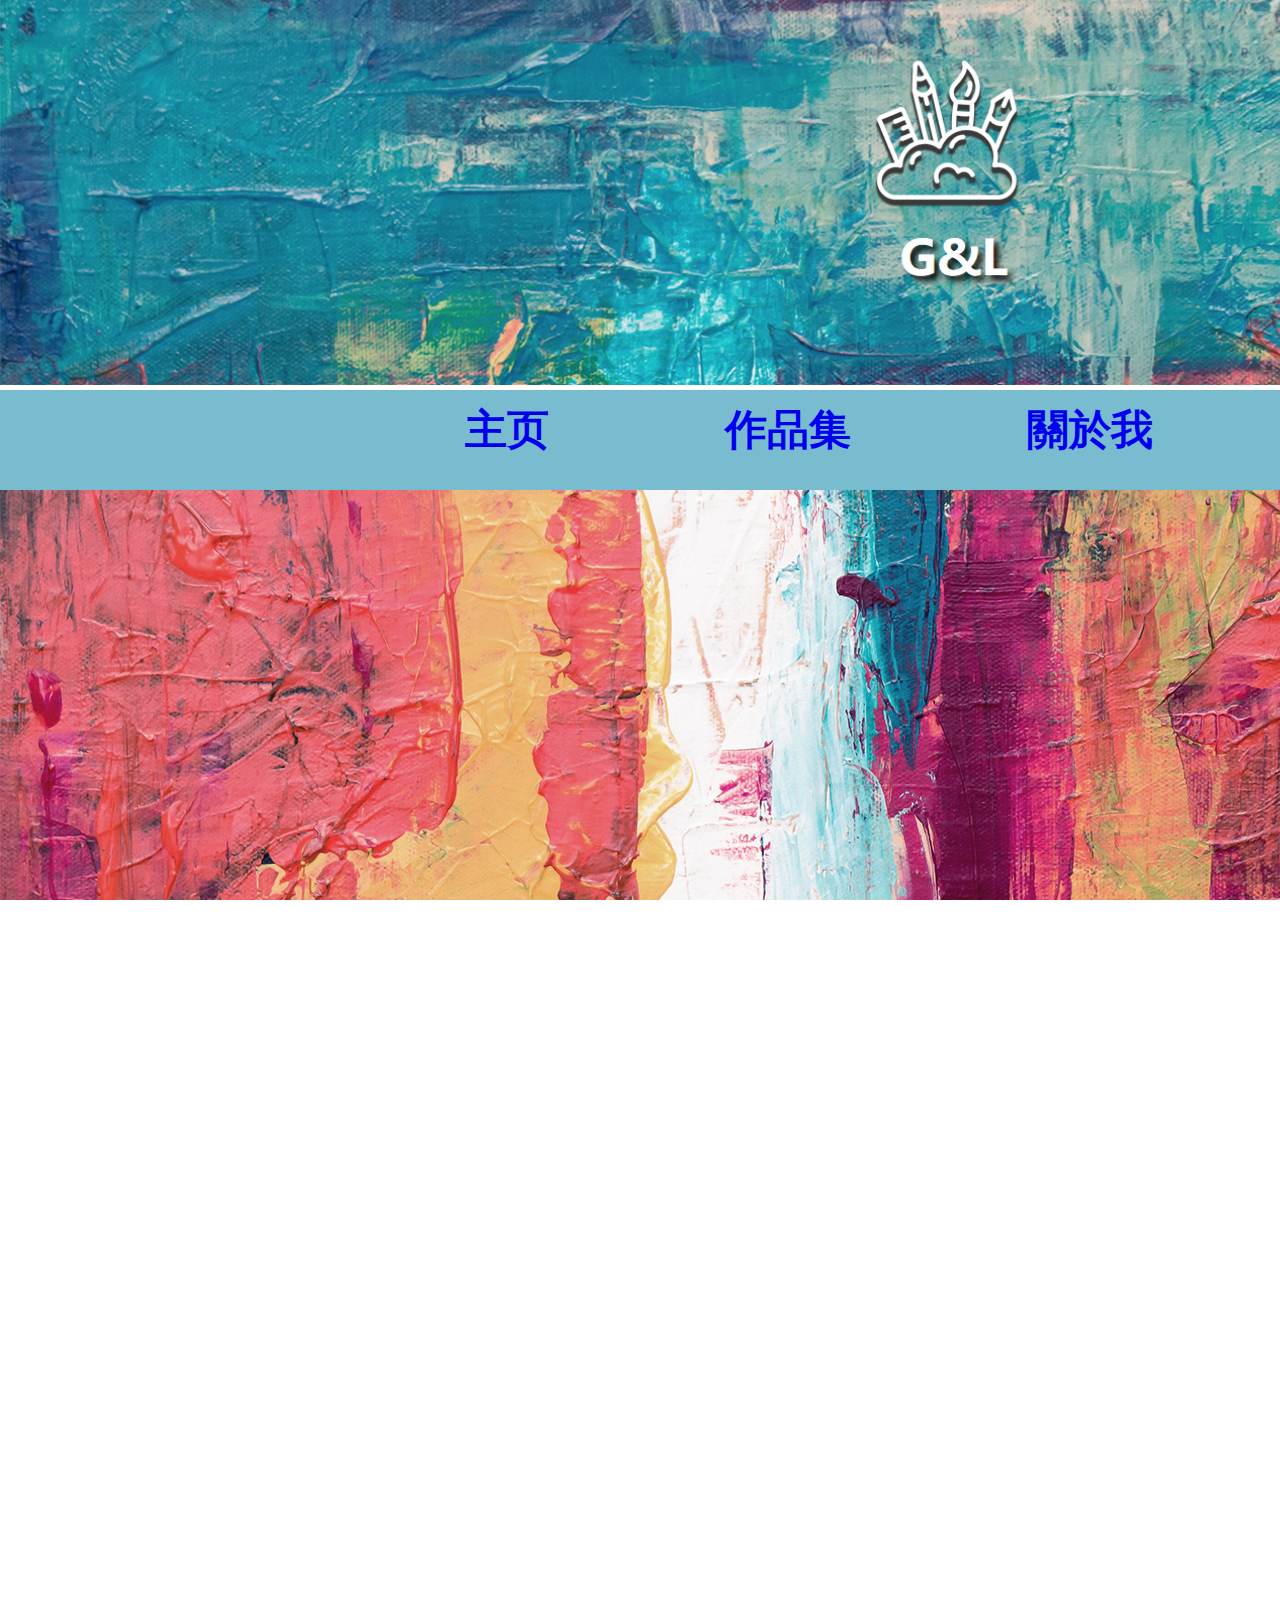
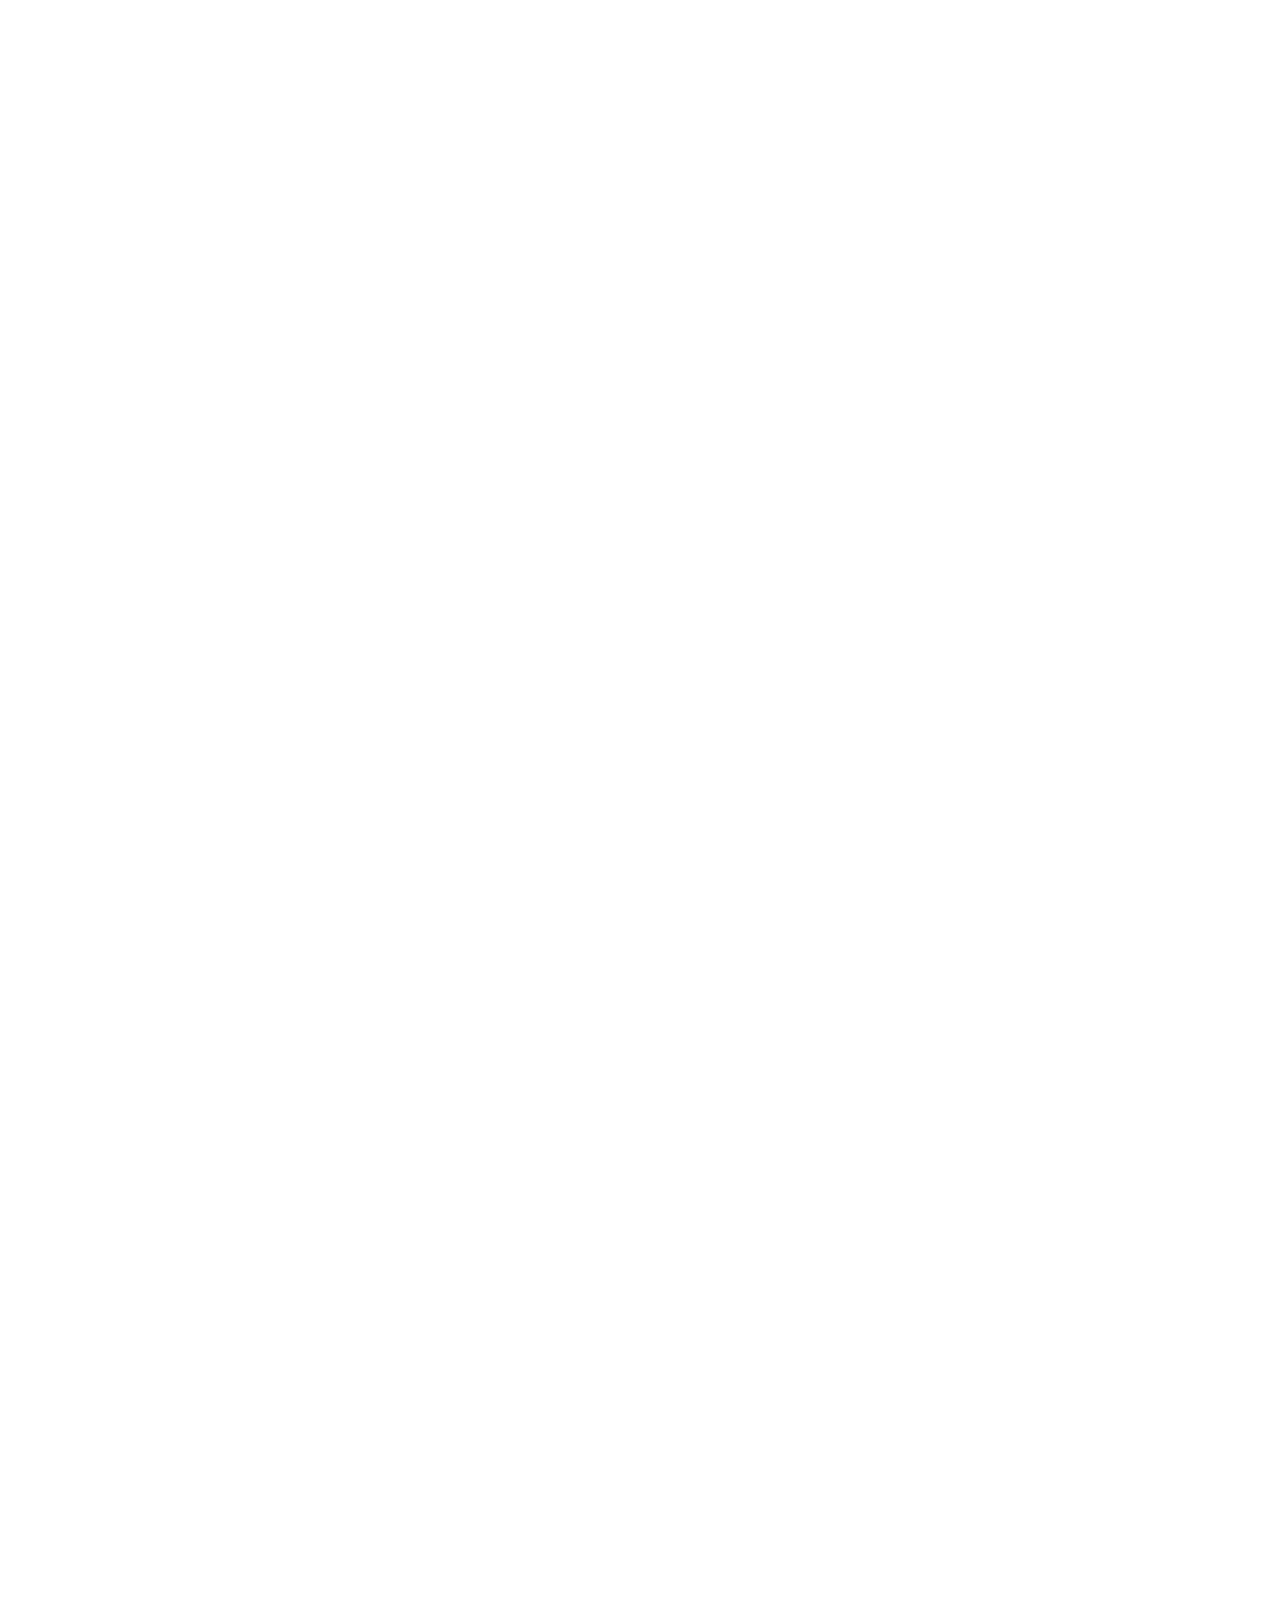
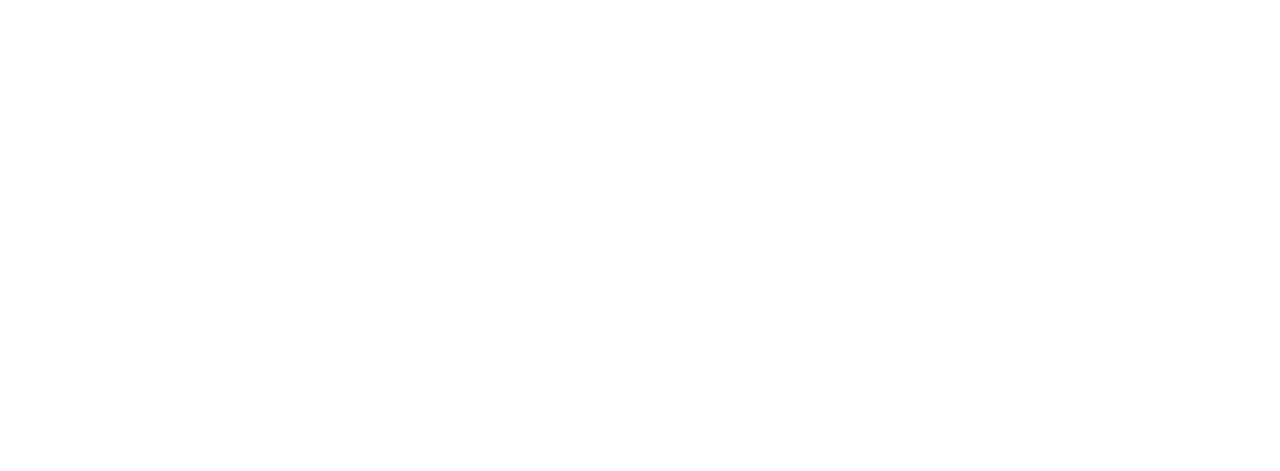
<file: index.html>
<!DOCTYPE html>
<html lang="en">
<head>
    <meta charset="UTF-8">
    <meta name="viewport" content="width=device-width, initial-scale=1.0">
    <meta http-equiv="X-UA-Compatible" content="ie=edge">
   <link rel="stylesheet" type="text/css" href="style.css">
   <link  rel="stylesheet" href="./fullPage.js-master/dist/fullpage.min.css">
   <script src="https://code.jquery.com/jquery-2.2.1.min.js"></script>
   <script src="./fullPage.js-master/dist/fullpage.min.js"></script>
    <title>Document</title>
</head>

<body class= "body">
<div id="fullpage">
 <div class="section">  
    <div class="box1">
        <img class="hand" src="./picture/2_02.png">
        <img class="handico" src="./picture/2.png" >
        <h1 class="handText">G&L</h1>
    </div>

    <div class="box2">
        <ul class="box2_ul">
            <li class="Home"><a href="index.html">主页</a> </li>
            <li class="product"><a href="Product.html">作品集</a></li>
            <li class="About_me"><a href="Aboutme.html">關於我</a></li>
            <li class="Contact"><a href="Contact.html">聯係我</a></li>
        </ul>
        <img class="hand_01" src="./picture/3.png">
    </div>
</div>
<div class="section"> 
    <div class="box3">
        <img class="bg2" src="./picture/3.png">
        <div >
                <img class="bg2_1" src="./picture/4.png">
                <h1 class="bg2_2">Team.GoodLuck</h1>
                <h2 class="bg2_3">“G&L”————作爲世界一流的設計團隊，我們致力於為您停供最令人專業，
                    滿意的答案。如果想瞭解更多，清點擊“ABOUT”</h2>
                <a href="Aboutme.html"  alt="ERROR" >
                    <img class="bg2_4" src="./picture/5.png">
                </a>    
        </div>
    </div>
</div>
<div class="section">     
    <div class="box4">
        <img class="bg3" src="./picture/6.png">
        <div>
            <h1 class="bg3_2">SKILL</h1>
            <img class="bg3_1" src="./picture/ae.png">
            <img class="bg3_3" src="./picture/pr.png">
            <img class="bg3_4" src="./picture/ai.png">
            <img class="bg3_5" src="./picture/ps.png">
        </div>
    </div>
</div>
<div class="section">
    <div class="box5">
        <img class="bg4" src="./picture/7.png">
        <div>
            <h1 class="bg4_1">LIFE</h1>
            <img class="bg4_2" src="./picture/01_01.png">
            <img class="bg4_3" src="./picture/02_01.png">
            <img class="bg4_4" src="./picture/03_01.png">
            
        </div>
        <div>
            <img class="bg5" src="./picture/9.png">
             <img class="bg5_1" src="./picture/5_01.png">
             <img class="bg5_2" src="./picture/Copyright.png">
             <img class="bg5_3" src="./picture/5_01_facebook.png">
             <img class="bg5_4" src="./picture/5_02_google.png">
             <img class="bg5_5" src="./picture/5_03_twitter.png">
        </div>
    </div> 
</div>
</div>
<script>$('#fullpage').fullpage();</script> 
</body>
</html>
</file>
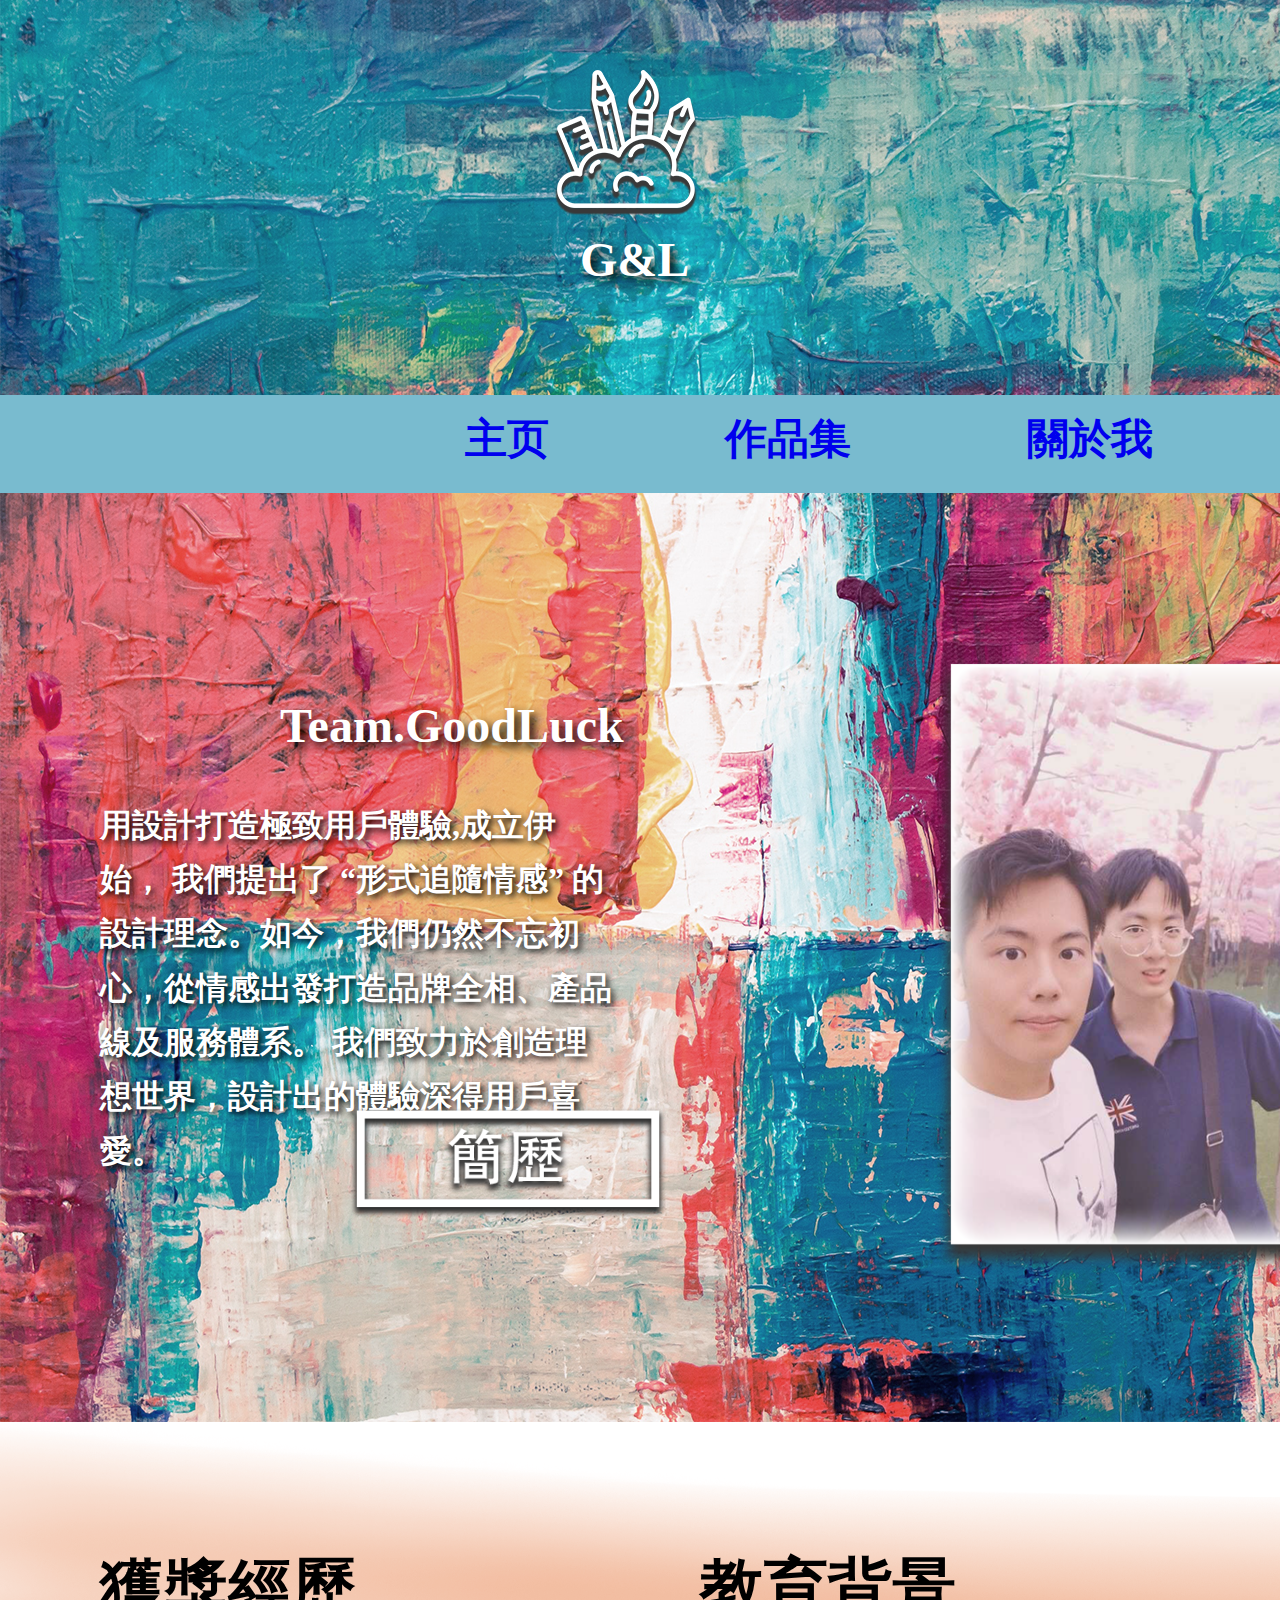
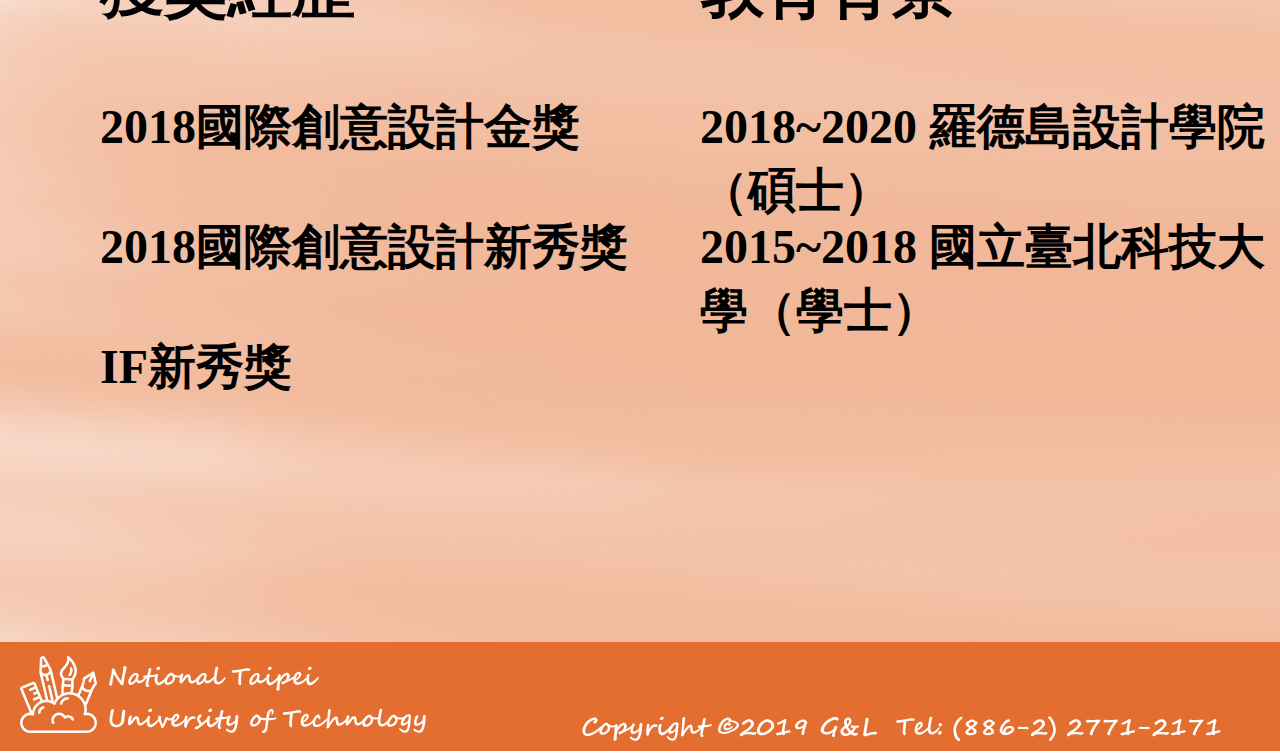
<file: Aboutme.html>
<!DOCTYPE html>
<html lang="en">
<head>
    <meta charset="UTF-8">
    <meta name="viewport" content="width=device-width, initial-scale=1.0">
    <meta http-equiv="X-UA-Compatible" content="ie=edge">
    <link rel="stylesheet" type="text/css" href="style3.css">
    <title>Document</title>
</head>
<body class ="body">
 <div class="box1">
            <img class="hand" src="./picture/1.png">
            <img class="handico" src="./picture/2.png" >
            <h1 class="handText">G&L</h1>
        </div>
        
        <div class="box2">
            <ul class="box2_ul">
            <li class="Home"><a href="index.html">主页</a> </li>
            <li class="product"><a href="Product.html">作品集</a></li>
            <li class="About_me"><a href="Aboutme.html">關於我</a></li>
            <li class="Contact"><a href="Contact.html">聯係我</a></li>
            </ul>
     </div>
        
    <div class="box3">
        <img class="bg2" src="./picture/3.png">
        <div >
                <img class="bg2_1" src="./picture/4.png">
                <h1 class="bg2_2">Team.GoodLuck</h1>
                <h2 class="bg2_3">用設計打造極致用戶體驗,成立伊始， 我們提出了 “形式追隨情感” 
                    的設計理念。如今，我們仍然不忘初心，從情感出發打造品牌全相、產品線及服務體系。
                    我們致力於創造理想世界，設計出的體驗深得用戶喜愛。</h2>
                <img class="bg2_4" src="./picture3/2.png">
        </div>
    </div>

    <div class="box4">
            <img class="bg3" src="./picture3/1.png">
            <div >
                   <h1 class="bg3_1">獲獎經歷</h1>
                   <h1 class="bg3_2">2018國際創意設計金獎</h1>
                   <h1 class="bg3_3">2018國際創意設計新秀獎</h1>
                   <h1 class="bg3_4">IF新秀獎</h1>
                   <h1 class="bg3_5"> 教育背景</h1>
                   <h1 class="bg3_6">2018~2020 羅德島設計學院（碩士）</h2>   
                   <h1 class="bg3_7">2015~2018 國立臺北科技大學（學士） <h1>

        </div>
    </div>

    <div class="box5">
        <div>
            <img class="bg5" src="./picture/9.png">
                <img class="bg5_1" src="./picture/5_01.png">
                <img class="bg5_2" src="./picture/Copyright.png">
                <img class="bg5_3" src="./picture/5_01_facebook.png">
                <img class="bg5_4" src="./picture/5_02_google.png">
                <img class="bg5_5" src="./picture/5_03_twitter.png">
        </div>
    </div>
</body>
</html>
</file>
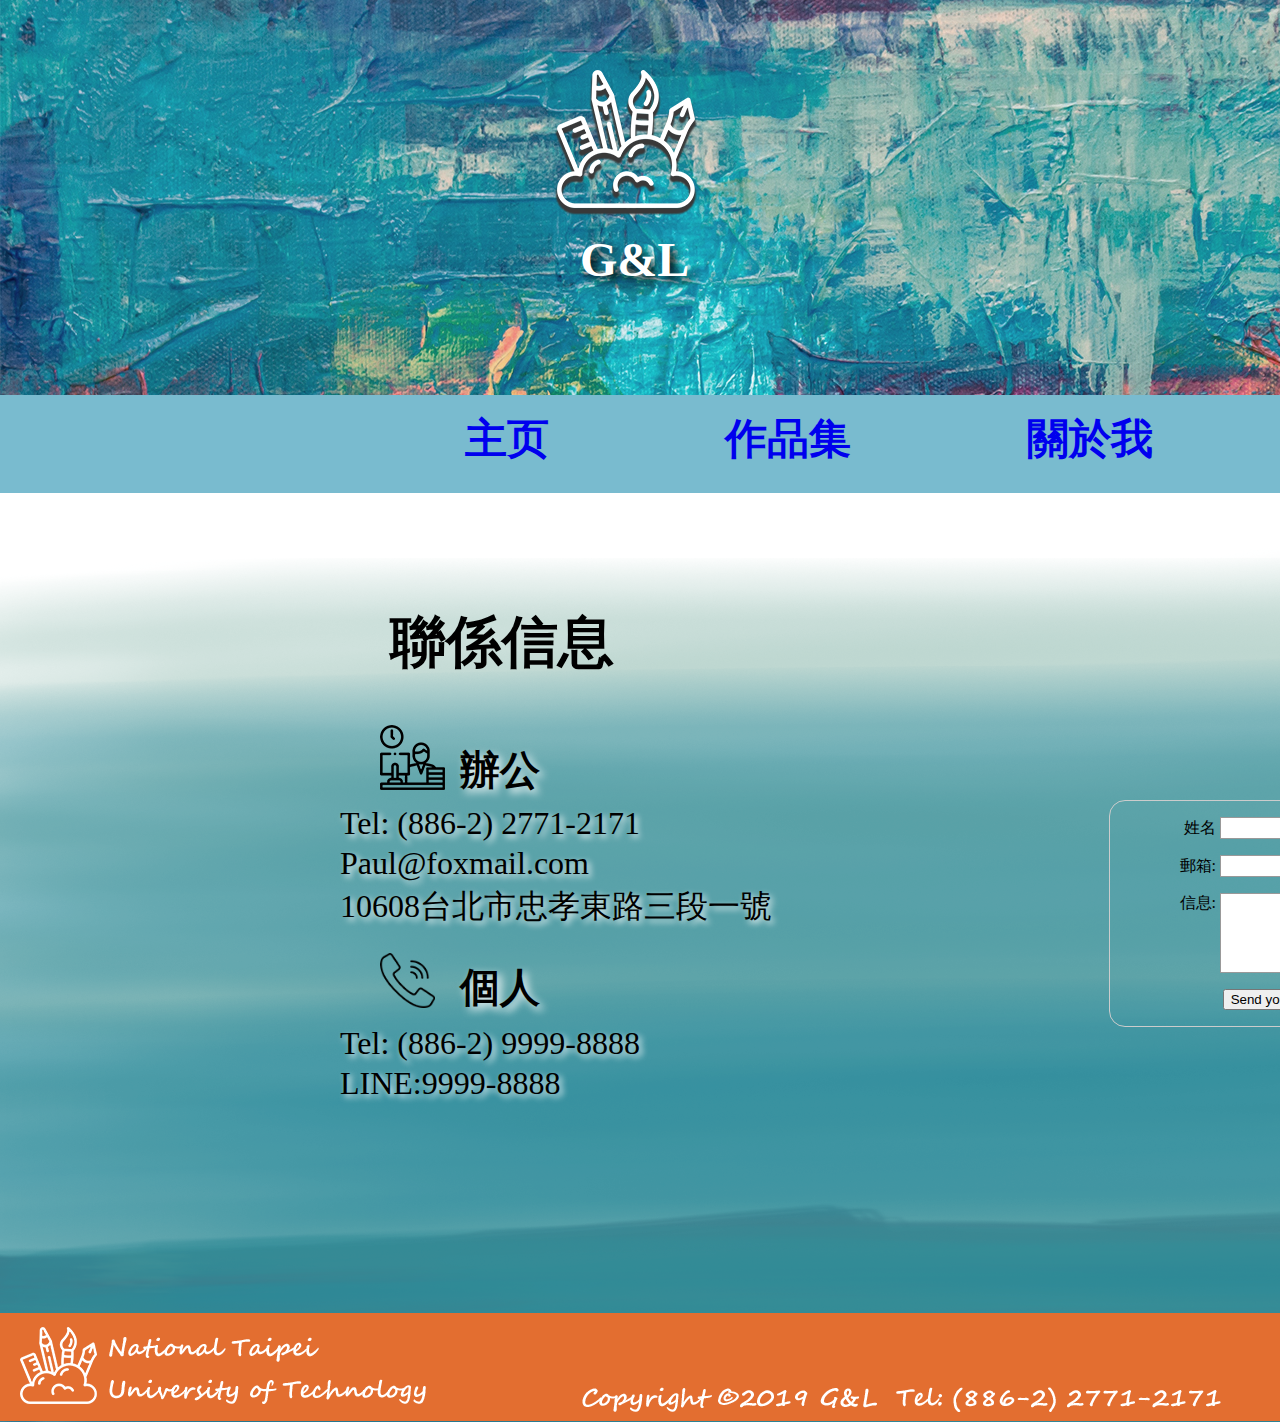
<file: Contact.html>
<!DOCTYPE html>
<html lang="en">
<head>
    <meta charset="UTF-8">
    <meta name="viewport" content="width=device-width, initial-scale=1.0">
    <meta http-equiv="X-UA-Compatible" content="ie=edge">
    <link rel="stylesheet" type="text/css" href="style4.css">
    <title>Document</title>
</head>
<body class ="body">
<div id="fullpage">
    <div class="section">
    <div class="box1">
            <img class="hand" src="./picture/1.png">
            <img class="handico" src="./picture/2.png" >
            <h1 class="handText">G&L</h1>
        </div>
        
        <div class="box2">
            <ul class="box2_ul">
                <li class="Home"><a href="index.html">主页</a> </li>
                <li class="product"><a href="Product.html">作品集</a></li>
                <li class="About_me"><a href="Aboutme.html">關於我</a></li>
                <li class="Contact"><a href="Contact.html">聯係我</a></li>
            </ul>
    </div>
    </div>
<div class="section">
    <div class="box3">
            <img class="bg2" src="./picture4/2.png">
            <div >
                <img class="bg2_6" src="./picture4/2_work.png">
                <h1 class="bg2_1">聯係信息</h1>
                <h1 class="bg2_2">辦公</h1>
                <p class="bg2_3">Tel: (886-2) 2771-2171</p>
                <p class="bg2_4">Paul@foxmail.com</p>
                <p class="bg2_5">10608台北市忠孝東路三段一號</p>
            </div>

            <div>
                <img class="bg3_4" src="./picture4/2_call.png">
                <h1 class="bg3_1">個人</h1>
                <p class="bg3_2">Tel: (886-2) 9999-8888</p>
                <p class="bg3_3">LINE:9999-8888</p>
            </div>
    </div>


    <form action="/my-handling-form-page" method="post" class="Maxform">
        <div>
          <label for="name">姓名</label>
          <input type="text" id="name">
        </div>
        <div>
          <label for="mail">郵箱:</label>
          <input type="email" id="mail">
        </div>
        <div>
          <label for="msg">信息:</label>
          <textarea id="msg"></textarea>
        </div>
        <div class="button">
            <button type="submit">Send your message</button>
        </div>
    </form>

    <div class="box5">
        <div>
            <img class="bg5" src="./picture/9.png">
                <img class="bg5_1" src="./picture/5_01.png">
                <img class="bg5_2" src="./picture/Copyright.png">
                <img class="bg5_3" src="./picture/5_01_facebook.png">
                <img class="bg5_4" src="./picture/5_02_google.png">
                <img class="bg5_5" src="./picture/5_03_twitter.png">
        </div>
    </div>
</div>
</div>
</body>
</html>
</file>
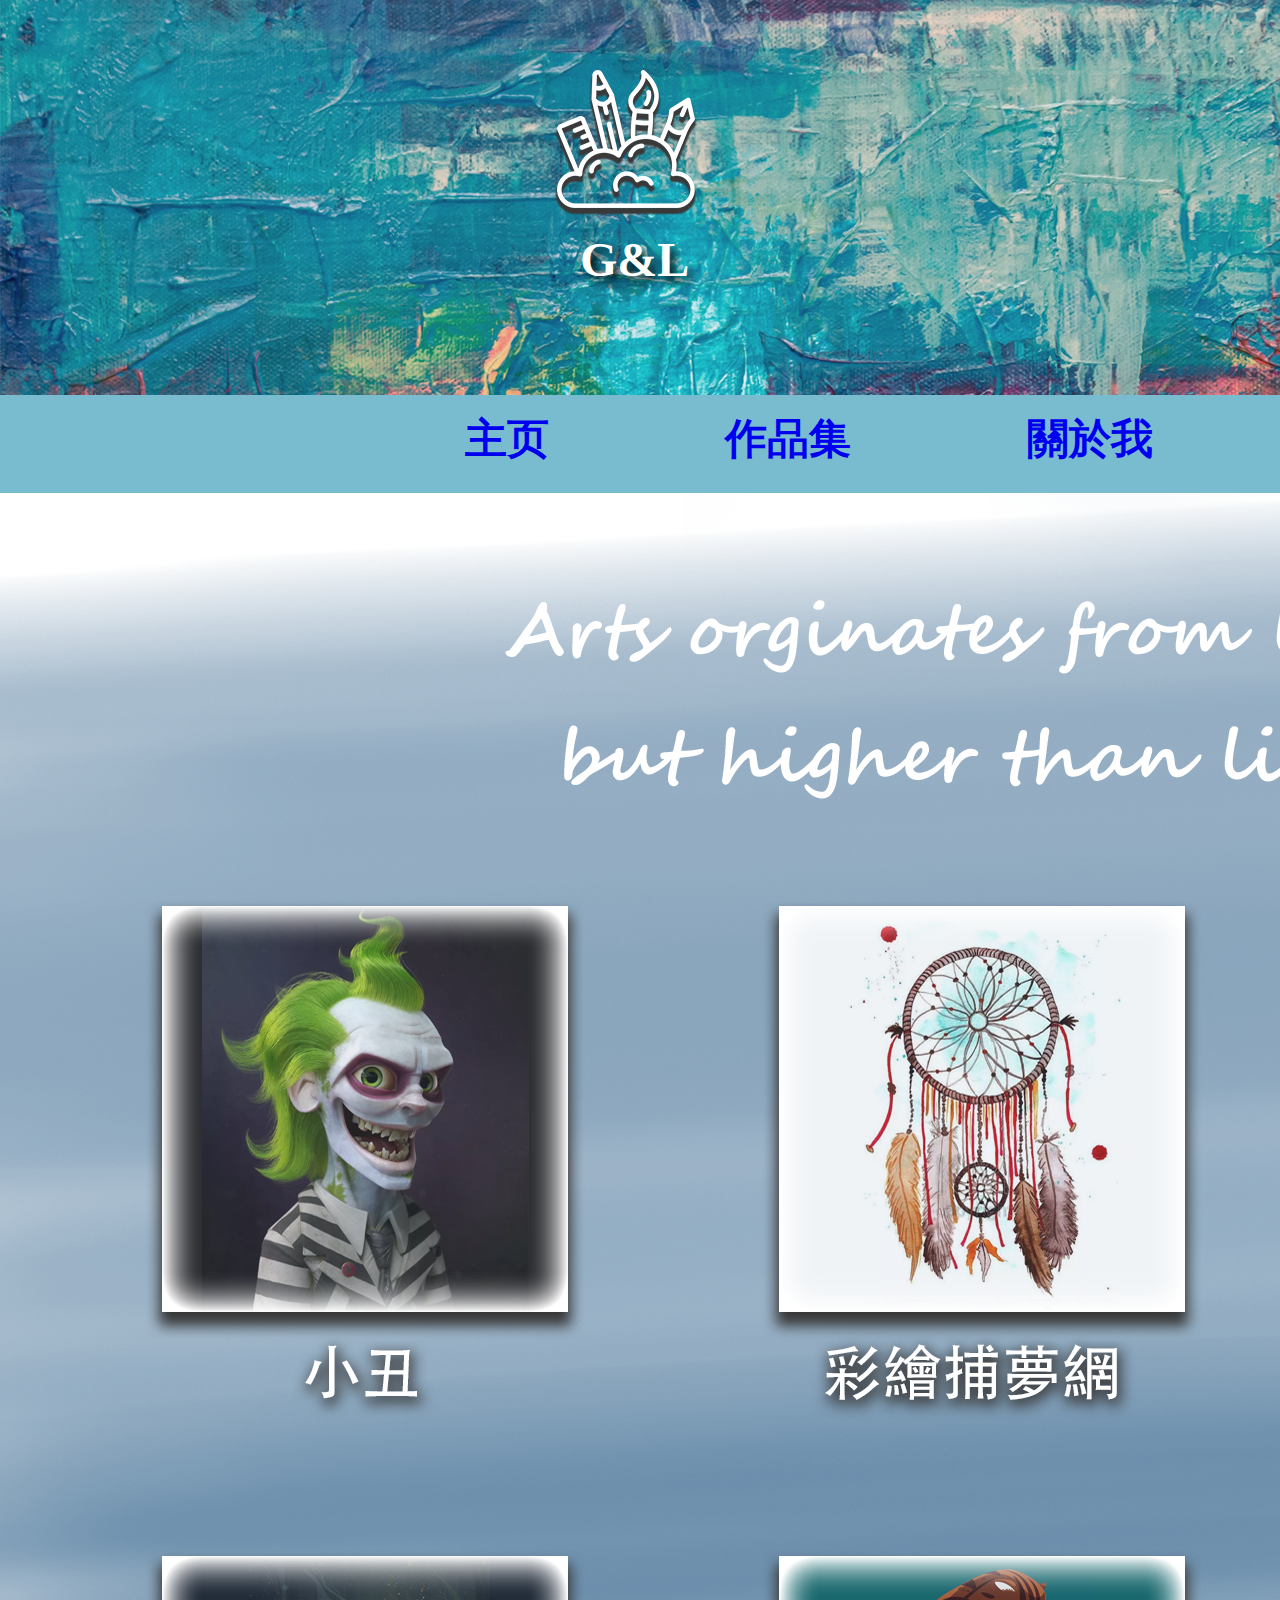
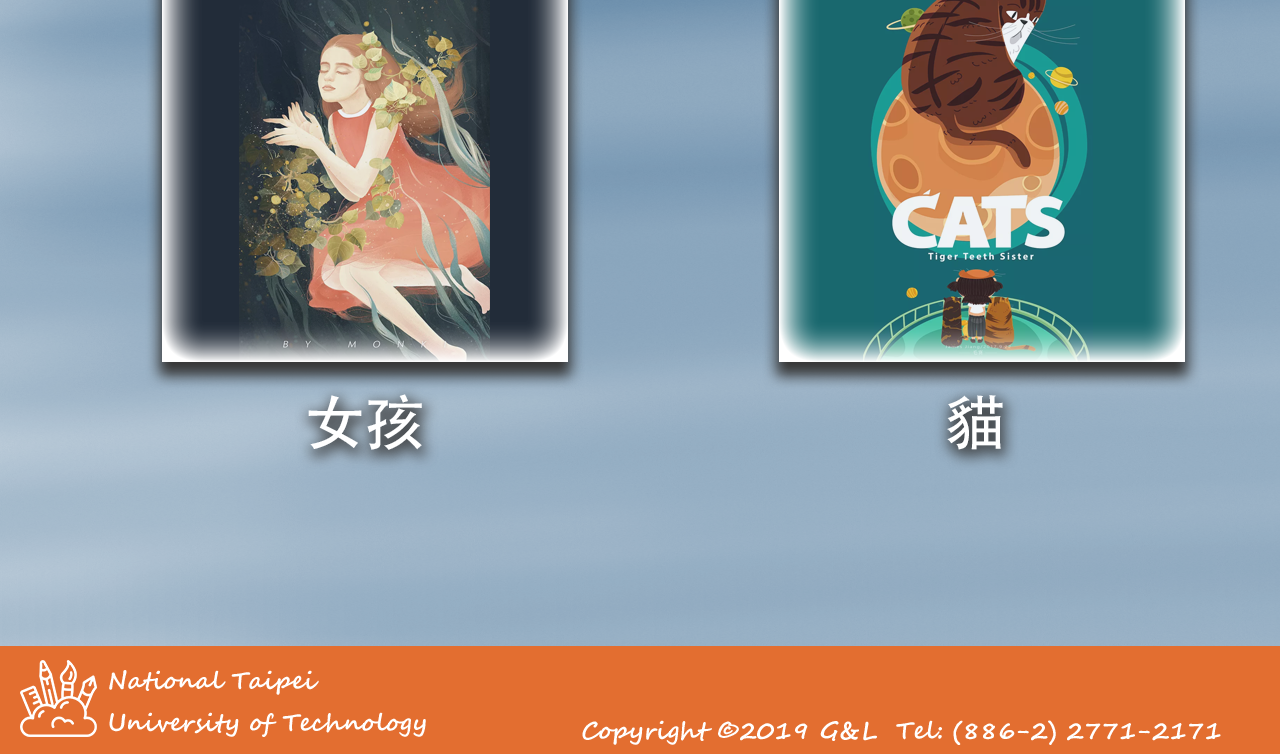
<file: Product.html>
<!DOCTYPE html>
<html lang="en">
<head>
    <meta charset="UTF-8">
    <meta name="viewport" content="width=device-width, initial-scale=1.0">
    <meta http-equiv="X-UA-Compatible" content="ie=edge">
    <link rel="stylesheet" type="text/css" href="style2.css">
    <title>Document</title>
</head>
<body class ="body">
    <div class="box1">
            <img class="hand" src="./picture/1.png">
            <img class="handico" src="./picture/2.png" >
            <h1 class="handText">G&L</h1>
        </div>
        
        <div class="box2">
            <ul class="box2_ul">
            <li class="Home"><a href="index.html">主页</a> </li>
            <li class="product"><a href="Product.html">作品集</a></li>
            <li class="About_me"><a href="Aboutme.html">關於我</a></li>
            <li class="Contact"><a href="Contact.html">聯係我</a></li>
            </ul>
        </div>

        <div>
            <img class="bg1" src="./picture2/1.png">
                <div>
                    <img class="bg1_1" src="./picture2/Arts.png">
                    <img class="bg1_2" src="./picture2/001.png">
                    <img class="bg1_3" src="./picture2/002.png">
                    <img class="bg1_4" src="./picture2/003.png">
                    <img class="bg1_5" src="./picture2/004.png">
                    <img class="bg1_6" src="./picture2/005.png">   
                    <img class="bg1_7" src="./picture2/006.png">   
                    
                </div>
        </div>


        <div class="box5">
                <div>
                    <img class="bg5" src="./picture/9.png">
                     <img class="bg5_1" src="./picture/5_01.png">
                     <img class="bg5_2" src="./picture/Copyright.png">
                     <img class="bg5_3" src="./picture/5_01_facebook.png">
                     <img class="bg5_4" src="./picture/5_02_google.png">
                     <img class="bg5_5" src="./picture/5_03_twitter.png">
                </div>
            </div>
</body>
</html>
</file>
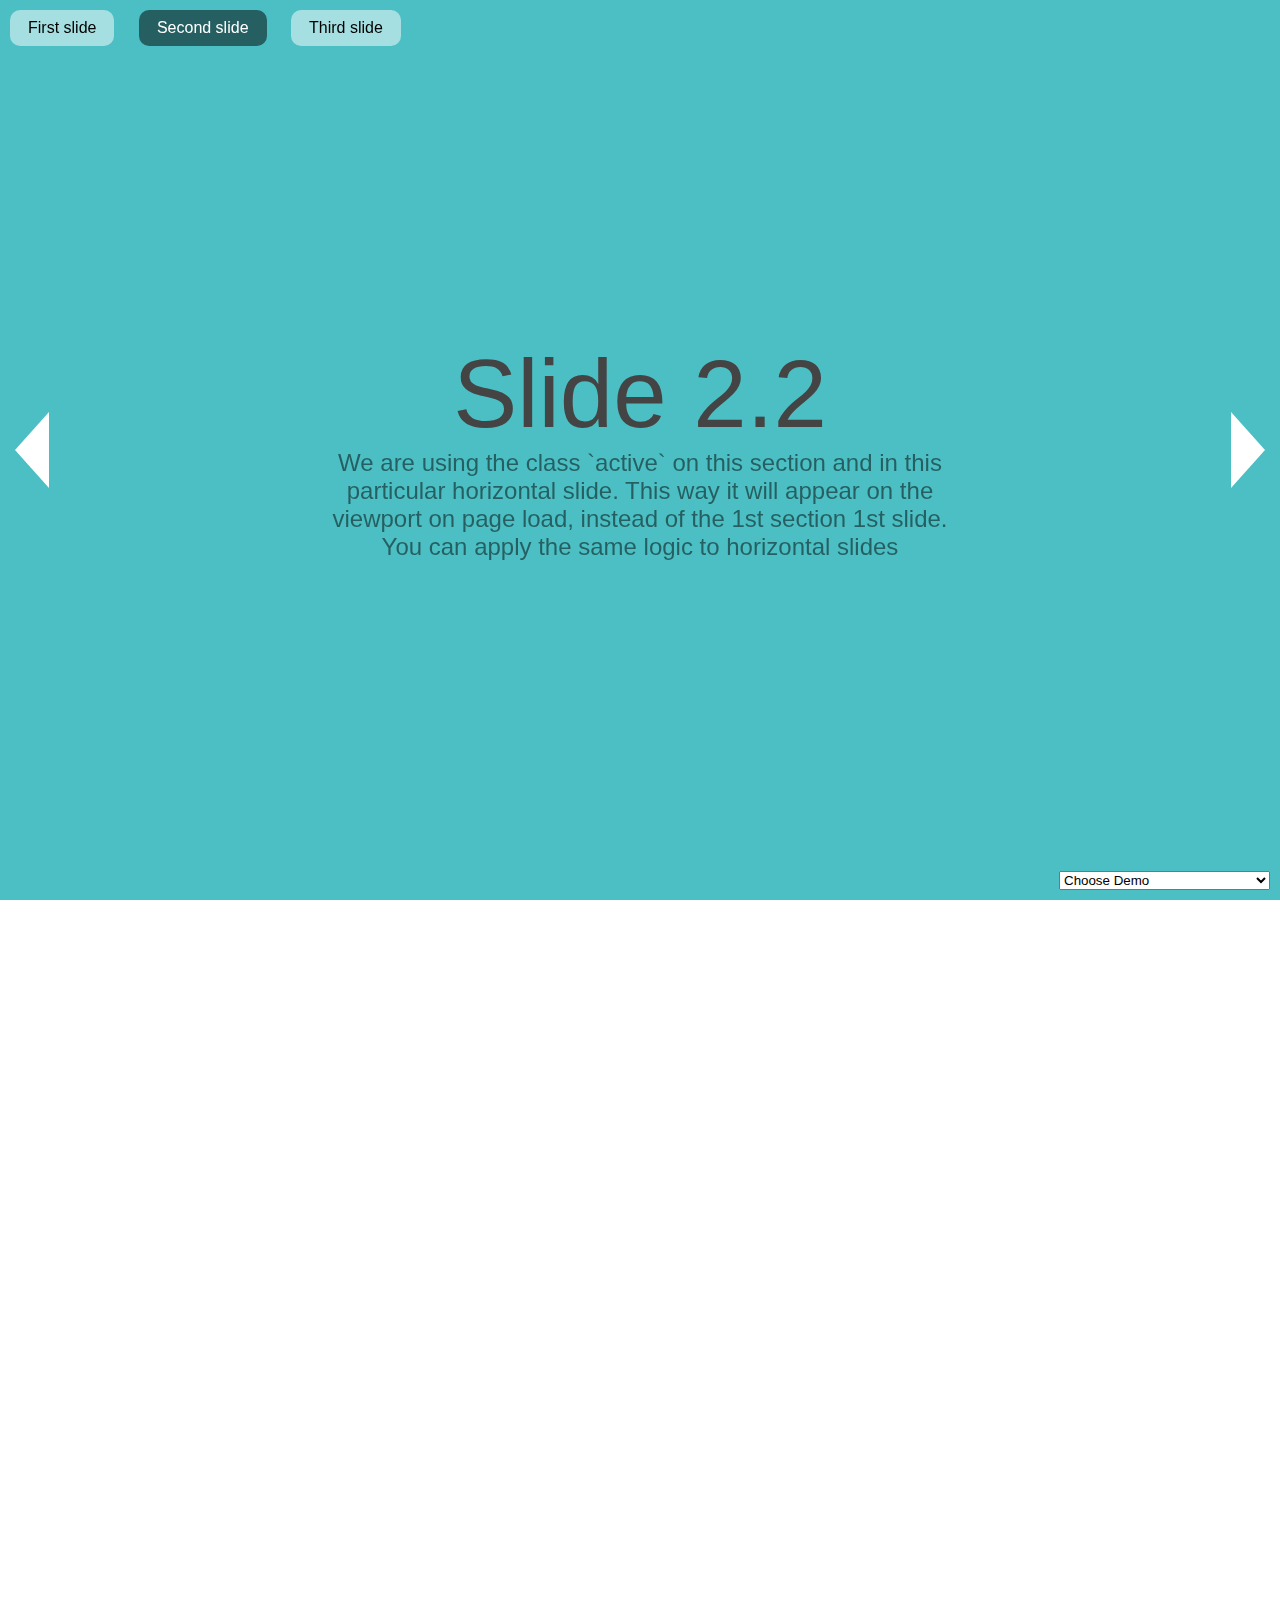
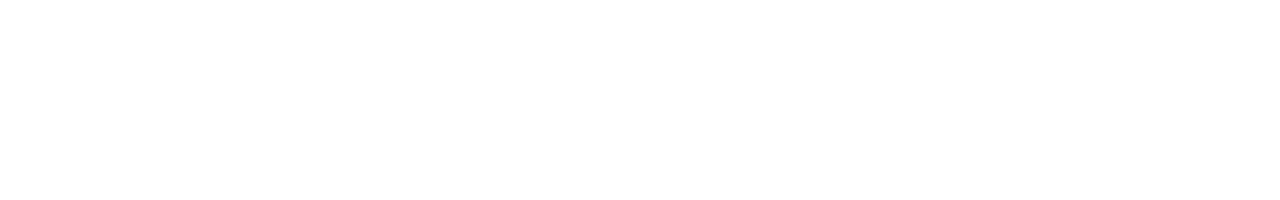
<file: fullPage.js-master/examples/active-slide.html>
<!DOCTYPE html>
<html xmlns="http://www.w3.org/1999/xhtml">

<head>
    <meta http-equiv="Content-Type" content="text/html; charset=utf-8" />
    <title>Active Slide - fullPage.js</title>
    <meta name="author" content="Matthew Howell" />
    <meta name="description" content="fullPage continuous scrolling demo." />
    <meta name="keywords"  content="fullpage,jquery,demo,scroll,loop,continuous" />
    <meta name="Resource-type" content="Document" />


    <link rel="stylesheet" type="text/css" href="../dist/fullpage.css" />
    <link rel="stylesheet" type="text/css" href="examples.css" />

    <!--[if IE]>
        <script type="text/javascript">
             var console = { log: function() {} };
        </script>
    <![endif]-->
</head>
<body>

<ul id="menu">
    <li data-menuanchor="firstPage" class="active"><a href="#firstPage">First slide</a></li>
    <li data-menuanchor="secondPage"><a href="#secondPage">Second slide</a></li>
    <li data-menuanchor="3rdPage"><a href="#3rdPage">Third slide</a></li>
</ul>


<select id="demosMenu">
  <option selected>Choose Demo</option>
  <option id="jquery-adapter">jQuery adapter</option>
  <option id="active-slide">Active section and slide</option>
  <option id="auto-height">Auto height</option>
  <option id="autoplay-video-and-audio">Autoplay Video and Audio</option>
  <option id="backgrounds">Background images</option>
  <option id="backgrounds-fixed">Fixed fullscreen backgrounds</option>
  <option id="background-video">Background video</option>
  <option id="callbacks-v2-compatible">Callbacks version 2</option>
  <option id="callbacks-v3">Callbacks version 3</option>
  <option id="continuous-horizontal">Continuous horizontal</option>
  <option id="continuous-vertical">Continuous vertical</option>
  <option id="parallax">Parallax</option>
  <option id="css3">CSS3</option>
  <option id="drag-and-move">Drag And Move</option>
  <option id="easing">Easing</option>
  <option id="fading-effect">Fading Effect</option>
  <option id="fixed-headers">Fixed headers</option>
  <option id="gradient-backgrounds">Gradient backgrounds</option>
  <option id="interlocked-slides">Interlocked Slides</option>
  <option id="looping">Looping</option>
  <option id="methods">Methods</option>
  <option id="navigation-vertical">Vertical navigation dots</option>
  <option id="navigation-horizontal">Horizontal navigation dots</option>
  <option id="navigation-tooltips">Navigation tooltips</option>
  <option id="no-anchor">No anchor links</option>
  <option id="normal-scroll">Normal scrolling</option>
  <option id="normalScrollElements">Normal scroll elements</option>
  <option id="offset-sections">Offset sections</option>
  <option id="one-section">One single section</option>
  <option id="reset-sliders">Reset sliders</option>
  <option id="responsive-auto-height">Responsive Auto Height</option>
  <option id="responsive-height">Responsive Height</option>
  <option id="responsive-width">Responsive Width</option>
  <option id="responsive-slides">Responsive Slides</option>
  <option id="scrollBar">Scroll bar enabled</option>
  <option id="scroll-horizontally">Scroll horizontally</option>
  <option id="scrollOverflow">Scroll inside sections and slides</option>
  <option id="scrollOverflow-reset">ScrollOverflow Reset</option>
  <option id="lazy-load">Lazy load</option>
  <option id="scrolling-speed">Scrolling speed</option>
  <option id="trigger-animations">Trigger animations</option>
  <option id="vue-fullpage">Vue-fullpage component</option>
</select>

<div id="fullpage">
    <div class="section " id="section0">
        <h1>Section 1</h1>
    </div>
    <div class="section active" id="section1">
        <div class="slide" id="slide1">
            <div class="intro">
                <h1>Slide 2.1</h1>
                <iframe data-src="auto-height.html"></iframe>
            </div>
        </div>
        <div class="slide active" id="slide2">
            <div class="intro">
                <h1>Slide 2.2</h1>
                <p>
                    We are using the class `active` on this section and in this particular horizontal slide. This way it will appear on the viewport on page load, instead of the 1st section 1st slide.
                </p>
                <p>You can apply the same logic to horizontal slides</p>
            </div>
        </div>
        <div class="slide" id="slide3">
            <h1>Slide 2.3</h1>
        </div>

    </div>
    <div class="section" id="section2">
        <div class="intro">
            <h1>Section 3</h1>
        </div>
    </div>
</div>

<script type="text/javascript" src="../dist/fullpage.js"></script>
<script type="text/javascript" src="examples.js"></script>
<script type="text/javascript">
    var myFullpage = new fullpage('#fullpage', {
        sectionsColor: ['#1bbc9b', '#4BBFC3', '#7BAABE', 'whitesmoke', '#ccddff'],
        anchors: ['firstPage', 'secondPage', '3rdPage', '4thpage', 'lastPage'],
        menu: '#menu',
        lazyLoad: true
    });
</script>

</body>
</html>
</file>
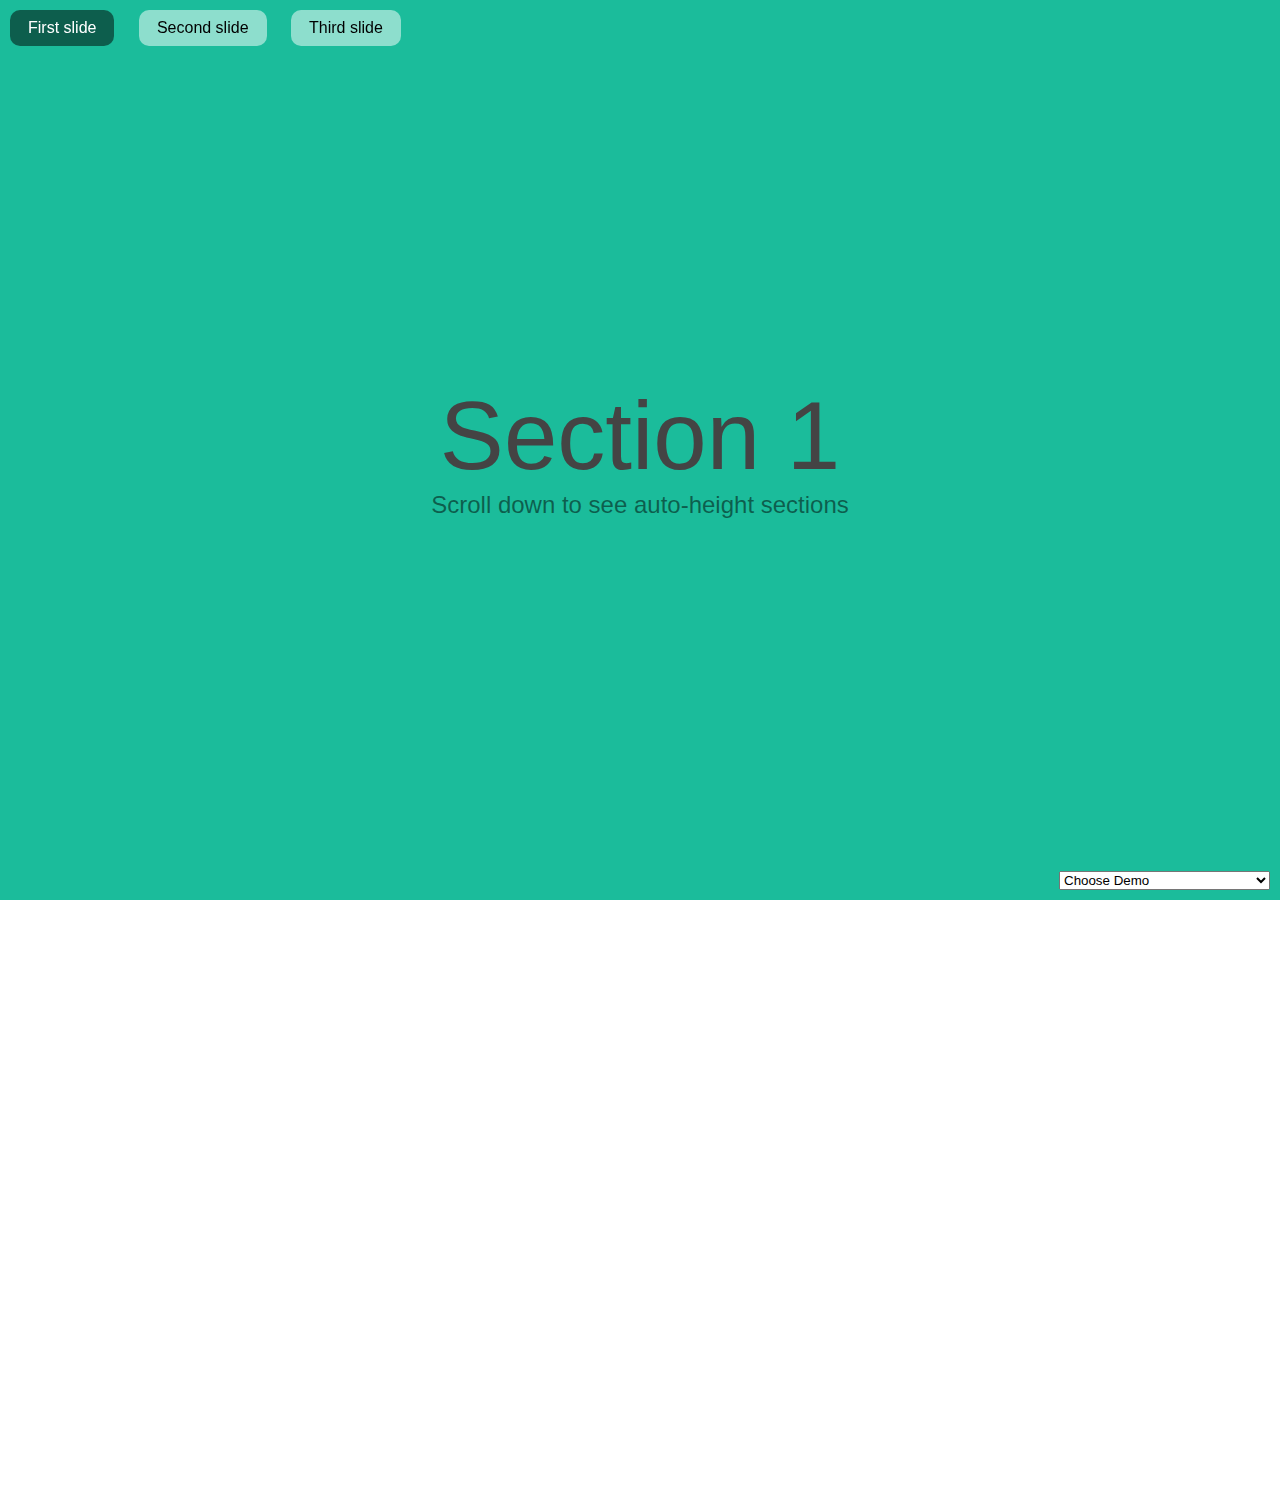
<file: fullPage.js-master/examples/auto-height.html>
<!DOCTYPE html>
<html xmlns="http://www.w3.org/1999/xhtml">

<head>
    <meta http-equiv="Content-Type" content="text/html; charset=utf-8" />
    <title>Auto-height - fullPage.js</title>
    <meta name="author" content="Alvaro Trigo Lopez" />
    <meta name="description" content="fullPage auto-height example." />
    <meta name="keywords"  content="fullpage,jquery,demo,screen,fullscreen,auto-height,full-screen" />
    <meta name="Resource-type" content="Document" />


    <link rel="stylesheet" type="text/css" href="../dist/fullpage.css" />
    <link rel="stylesheet" type="text/css" href="examples.css" />

    <!--[if IE]>
        <script type="text/javascript">
             var console = { log: function() {} };
        </script>
    <![endif]-->

    <style>
      .myContent{
        height: 300px;
      }
    </style>

</head>
<body>

<select id="demosMenu">
  <option selected>Choose Demo</option>
  <option id="jquery-adapter">jQuery adapter</option>
  <option id="active-slide">Active section and slide</option>
  <option id="auto-height">Auto height</option>
  <option id="autoplay-video-and-audio">Autoplay Video and Audio</option>
  <option id="backgrounds">Background images</option>
  <option id="backgrounds-fixed">Fixed fullscreen backgrounds</option>
  <option id="background-video">Background video</option>
  <option id="callbacks-v2-compatible">Callbacks version 2</option>
  <option id="callbacks-v3">Callbacks version 3</option>
  <option id="continuous-horizontal">Continuous horizontal</option>
  <option id="continuous-vertical">Continuous vertical</option>
  <option id="parallax">Parallax</option>
  <option id="css3">CSS3</option>
  <option id="drag-and-move">Drag And Move</option>
  <option id="easing">Easing</option>
  <option id="fading-effect">Fading Effect</option>
  <option id="fixed-headers">Fixed headers</option>
  <option id="gradient-backgrounds">Gradient backgrounds</option>
  <option id="interlocked-slides">Interlocked Slides</option>
  <option id="looping">Looping</option>
  <option id="methods">Methods</option>
  <option id="navigation-vertical">Vertical navigation dots</option>
  <option id="navigation-horizontal">Horizontal navigation dots</option>
  <option id="navigation-tooltips">Navigation tooltips</option>
  <option id="no-anchor">No anchor links</option>
  <option id="normal-scroll">Normal scrolling</option>
  <option id="normalScrollElements">Normal scroll elements</option>
  <option id="offset-sections">Offset sections</option>
  <option id="one-section">One single section</option>
  <option id="reset-sliders">Reset sliders</option>
  <option id="responsive-auto-height">Responsive Auto Height</option>
  <option id="responsive-height">Responsive Height</option>
  <option id="responsive-width">Responsive Width</option>
  <option id="responsive-slides">Responsive Slides</option>
  <option id="scrollBar">Scroll bar enabled</option>
  <option id="scroll-horizontally">Scroll horizontally</option>
  <option id="scrollOverflow">Scroll inside sections and slides</option>
  <option id="scrollOverflow-reset">ScrollOverflow Reset</option>
  <option id="lazy-load">Lazy load</option>
  <option id="scrolling-speed">Scrolling speed</option>
  <option id="trigger-animations">Trigger animations</option>
  <option id="vue-fullpage">Vue-fullpage component</option>
</select>


<ul id="menu">
  <li data-menuanchor="anchor1"><a href="#anchor1">First slide</a></li>
  <li data-menuanchor="anchor2"><a href="#anchor2">Second slide</a></li>
  <li data-menuanchor="anchor3"><a href="#anchor3">Third slide</a></li>
</ul>

<div id="fullpage">
    <div class="section" id="section0">
        <div class="intro">
          <h1>Section 1</h1>
          <p>Scroll down to see auto-height sections</p>
        </div>
    </div>
    <div class="section fp-auto-height" id="section1">
        <div class="slide" id="slide1">
          <div class="myContent">
              <h1>Section 2</h1>
            </div>
        </div>
        <div class="slide" id="slide2">
            <h1>Section 2.2</h1>
        </div>
    </div>
    <div class="section fp-auto-height" id="section2">
        <div class="myContent">
          <h1>Section 3</h1>
        </div>
    </div>
</div>

<script type="text/javascript" src="../dist/fullpage.js"></script>
<script type="text/javascript" src="examples.js"></script>

<script type="text/javascript">
  var myFullpage = new fullpage('#fullpage', {
      verticalCentered: true,
      anchors: ['anchor1', 'anchor2', 'anchor3'],
      menu: '#menu',
      sectionsColor: ['#1bbc9b', '#4BBFC3', '#7BAABE']
  });
</script>
</body>
</html>
</file>
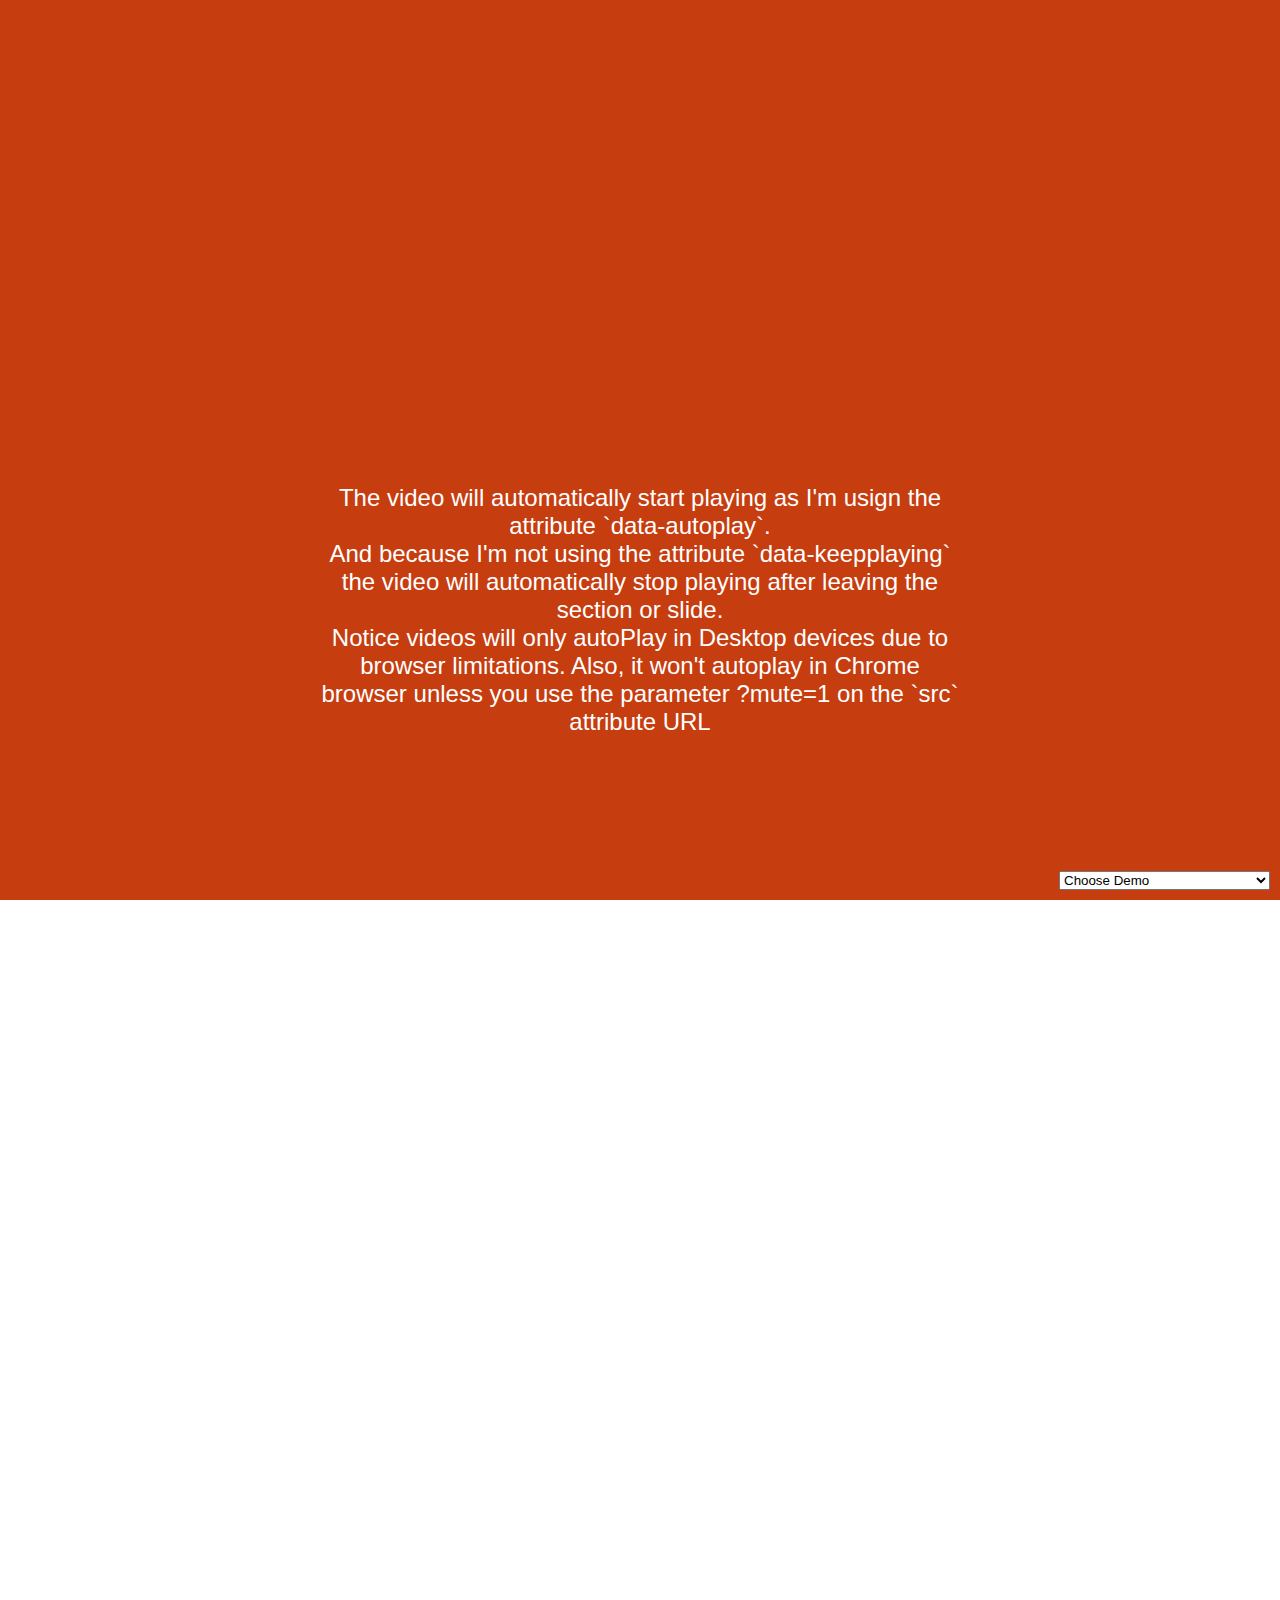
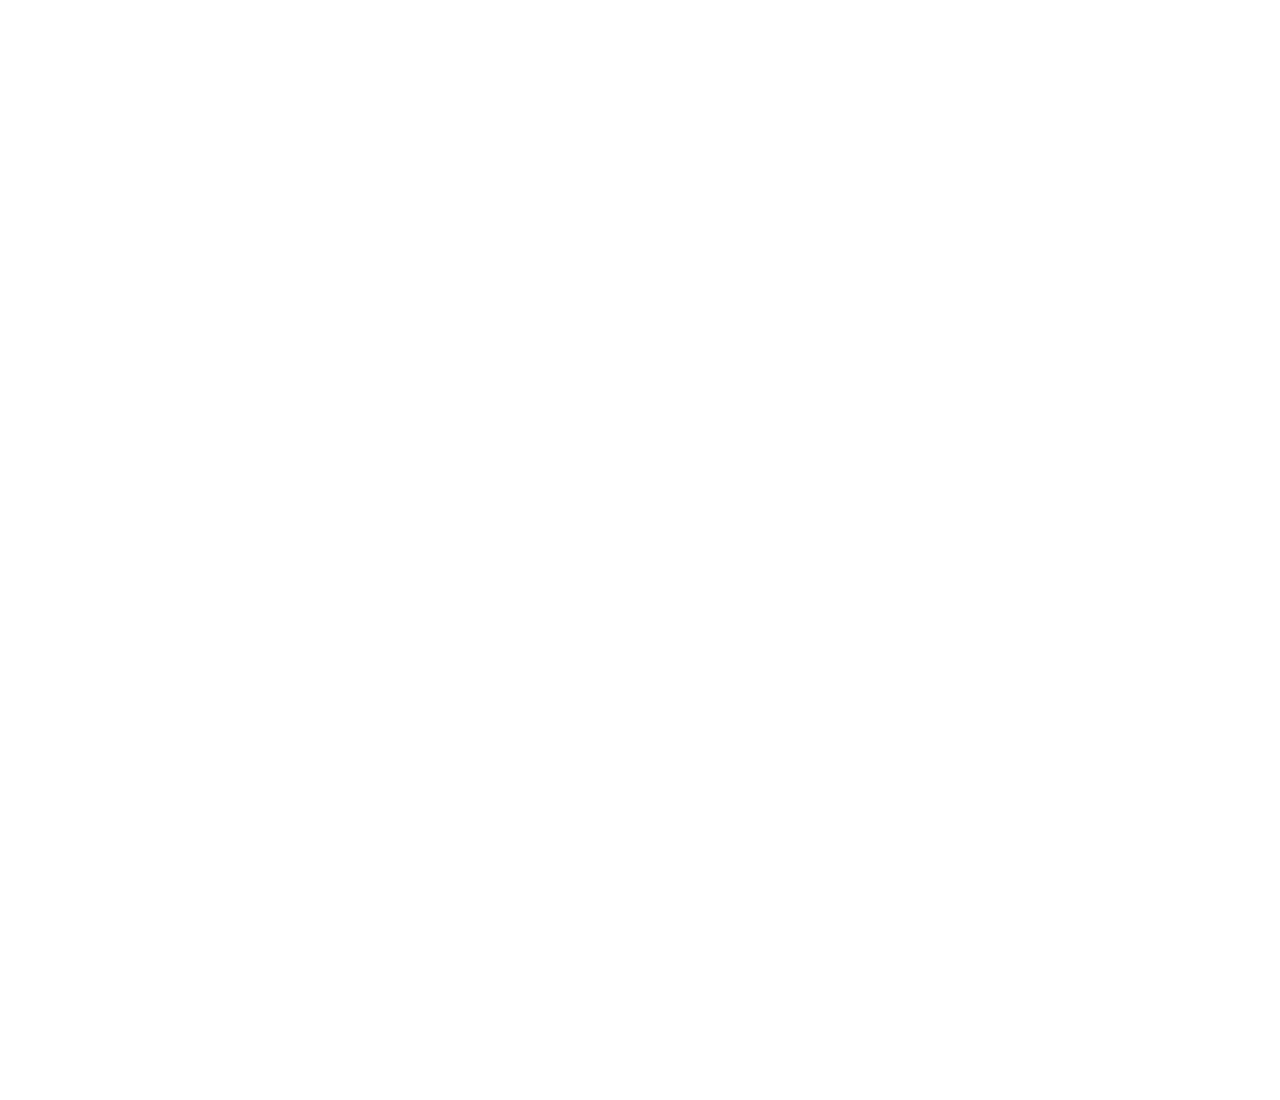
<file: fullPage.js-master/examples/autoplay-video-and-audio.html>
<!DOCTYPE html>
<html xmlns="http://www.w3.org/1999/xhtml">

<head>
    <meta http-equiv="Content-Type" content="text/html; charset=utf-8" />
    <title>Autoplay / pause media - fullPage.js</title>
    <meta name="author" content="Alvaro Trigo Lopez" />
    <meta name="description" content="fullPage full-screen autoplay videos and audio." />
    <meta name="keywords"  content="fullpage,jquery,demo,autoplay,video,audio,html5,paluse" />
    <meta name="Resource-type" content="Document" />

    <link rel="stylesheet" type="text/css" href="../dist/fullpage.css" />
    <link rel="stylesheet" type="text/css" href="examples.css" />
    <style>
    .intro p{
        color: #fff;
    }
    </style>

    <!--[if IE]>
        <script type="text/javascript">
             var console = { log: function() {} };
        </script>
    <![endif]-->
</head>
<body>

<select id="demosMenu">
  <option selected>Choose Demo</option>
  <option id="jquery-adapter">jQuery adapter</option>
  <option id="active-slide">Active section and slide</option>
  <option id="auto-height">Auto height</option>
  <option id="autoplay-video-and-audio">Autoplay Video and Audio</option>
  <option id="backgrounds">Background images</option>
  <option id="backgrounds-fixed">Fixed fullscreen backgrounds</option>
  <option id="background-video">Background video</option>
  <option id="callbacks-v2-compatible">Callbacks version 2</option>
  <option id="callbacks-v3">Callbacks version 3</option>
  <option id="continuous-horizontal">Continuous horizontal</option>
  <option id="continuous-vertical">Continuous vertical</option>
  <option id="parallax">Parallax</option>
  <option id="css3">CSS3</option>
  <option id="drag-and-move">Drag And Move</option>
  <option id="easing">Easing</option>
  <option id="fading-effect">Fading Effect</option>
  <option id="fixed-headers">Fixed headers</option>
  <option id="gradient-backgrounds">Gradient backgrounds</option>
  <option id="interlocked-slides">Interlocked Slides</option>
  <option id="looping">Looping</option>
  <option id="methods">Methods</option>
  <option id="navigation-vertical">Vertical navigation dots</option>
  <option id="navigation-horizontal">Horizontal navigation dots</option>
  <option id="navigation-tooltips">Navigation tooltips</option>
  <option id="no-anchor">No anchor links</option>
  <option id="normal-scroll">Normal scrolling</option>
  <option id="normalScrollElements">Normal scroll elements</option>
  <option id="offset-sections">Offset sections</option>
  <option id="one-section">One single section</option>
  <option id="reset-sliders">Reset sliders</option>
  <option id="responsive-auto-height">Responsive Auto Height</option>
  <option id="responsive-height">Responsive Height</option>
  <option id="responsive-width">Responsive Width</option>
  <option id="responsive-slides">Responsive Slides</option>
  <option id="scrollBar">Scroll bar enabled</option>
  <option id="scroll-horizontally">Scroll horizontally</option>
  <option id="scrollOverflow">Scroll inside sections and slides</option>
  <option id="scrollOverflow-reset">ScrollOverflow Reset</option>
  <option id="lazy-load">Lazy load</option>
  <option id="scrolling-speed">Scrolling speed</option>
  <option id="trigger-animations">Trigger animations</option>
  <option id="vue-fullpage">Vue-fullpage component</option>
</select>


<div id="fullpage">
    <div class="section intro">
      <iframe width="560" height="315" src="https://www.youtube.com/embed/qiCVPpI9l3M?mute=1" frameborder="0" allowfullscreen data-autoplay></iframe>
      <p>
        The video will automatically start playing as I'm usign the attribute `data-autoplay`.
      </p>
      <p>
        And because I'm not using the attribute `data-keepplaying` the video will automatically stop playing after leaving the section or slide.
      </p>
      <p>
        Notice videos will only autoPlay in Desktop devices due to browser limitations. Also, it won't autoplay in Chrome browser unless you use the parameter ?mute=1 on the `src` attribute URL
      </p>
    </div>
    <div class="section">
        <div class="slide">
          <h1>HTML 5 videos</h1>
          <video loop muted controls="false" data-autoplay>
            <source src="http://www.w3schools.com/html/mov_bbb.mp4" type="video/mp4">
            <source src="http://www.w3schools.com/html/mov_bbb.ogg" type="video/ogg">
          </video>
        </div>
        <div class="slide intro">
          <h1>In slides!</h1>
          <iframe width="560" height="315" src="https://www.youtube.com/embed/qiCVPpI9l3M" frameborder="0" allowfullscreen data-autoplay></iframe>
        </div>
    </div>
    <div class="section">
      <h1>Audio</h1>
      <audio controls="" data-autoplay>
          <source src="imgs/horse.ogg" type="audio/ogg">
          <source src="imgs/horse.mp3" type="audio/mpeg">
          Your browser does not support the audio element.
      </audio>
    </div>
</div>

<script type="text/javascript" src="../dist/fullpage.js"></script>
<script type="text/javascript" src="examples.js"></script>

<script type="text/javascript">
    var myFullpage = new fullpage('#fullpage', {
        sectionsColor: ['#C63D0F', '#1BBC9B', '#7E8F7C'],
        anchors: ['firstPage', 'secondPage', '3rdPage']
    });
</script>

</body>
</html>
</file>
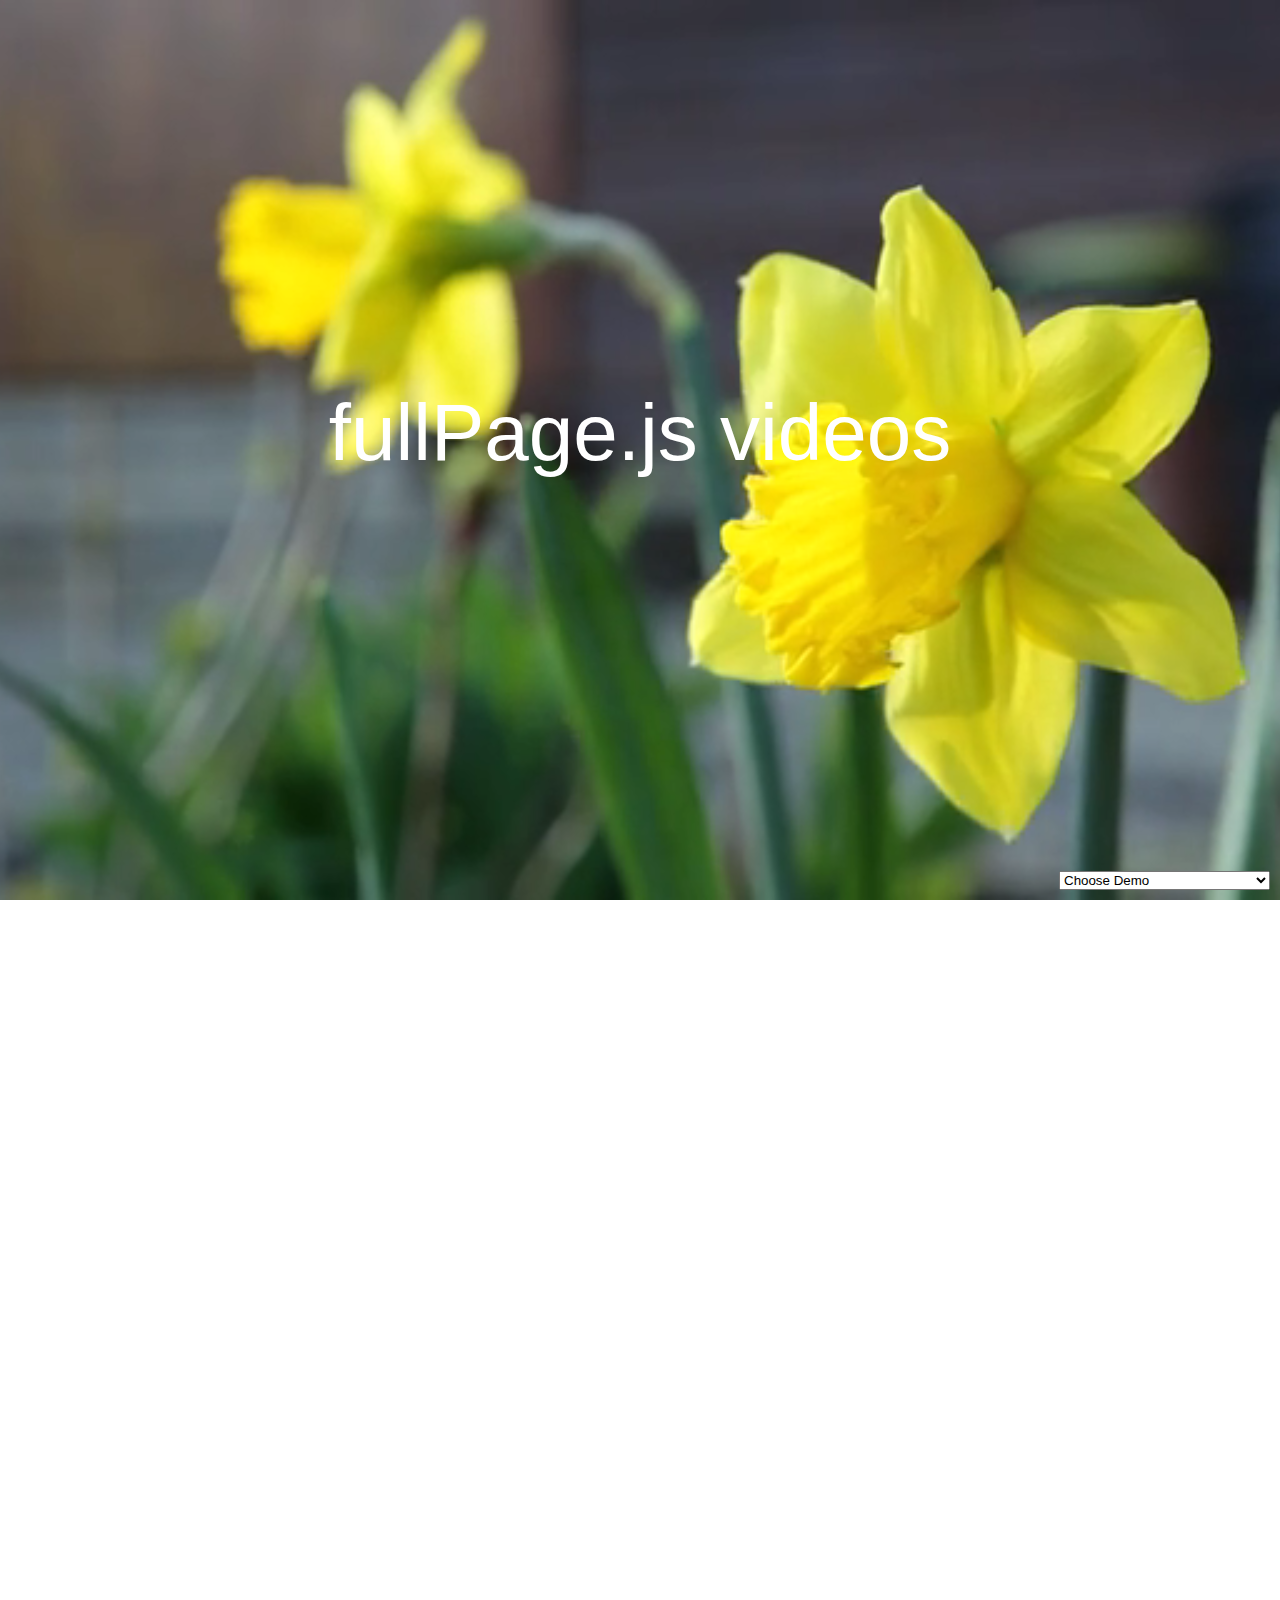
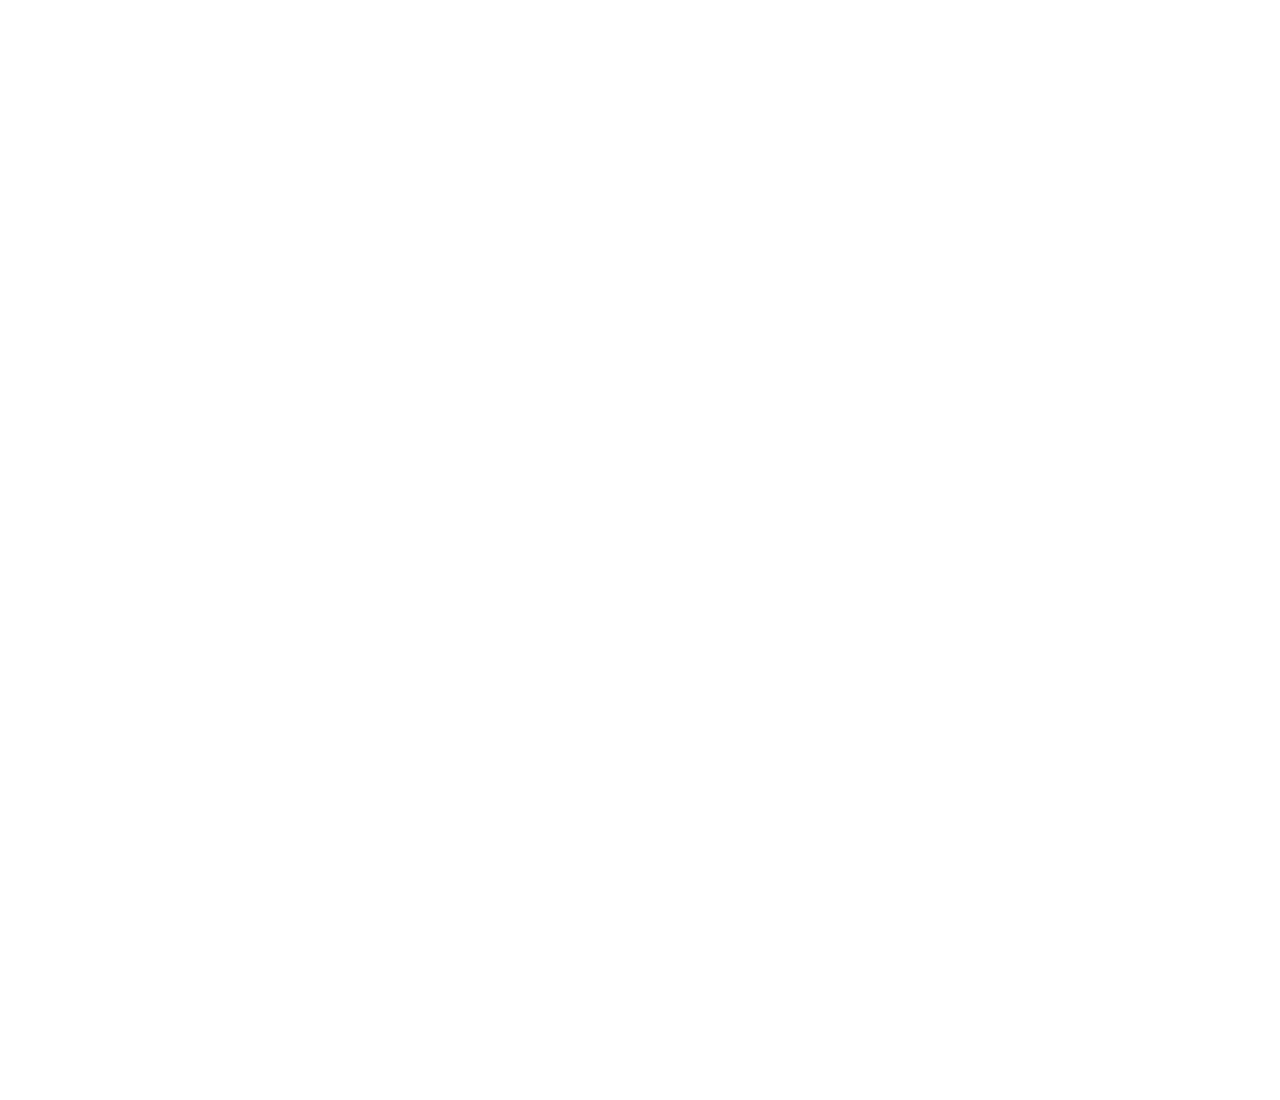
<file: fullPage.js-master/examples/background-video.html>
<!DOCTYPE html>
<html xmlns="http://www.w3.org/1999/xhtml">

<head>
	<meta http-equiv="Content-Type" content="text/html; charset=utf-8" />
	<title>Background video - fullPage.js</title>
	<meta name="author" content="Alvaro Trigo Lopez" />
    <meta name="description" content="fullPage full-screen background videos." />
    <meta name="keywords"  content="fullpage,jquery,demo,screen,fullscreen,video,full-screen" />
	<meta name="Resource-type" content="Document" />


	<link rel="stylesheet" type="text/css" href="../dist/fullpage.css" />
	<link rel="stylesheet" type="text/css" href="examples.css" />
	<style>

	/* Style for our header texts
	* --------------------------------------- */
	h1{
		font-size: 5em;
		font-family: arial,helvetica;
		color: #fff;
		margin:0;
		padding:0;
	}

	/* Centered texts in each section
	* --------------------------------------- */
	.section{
		text-align:center;
		overflow: hidden;
	}

	#myVideo{
		position: absolute;
		right: 0;
		bottom: 0;
		top:0;
		right:0;
		width: 100%;
		height: 100%;
		background-size: 100% 100%;
 		background-color: black; /* in case the video doesn't fit the whole page*/
  		background-image: /* our video */;
  		background-position: center center;
  		background-size: contain;
   		object-fit: cover; /*cover video background */
   		z-index:3;
	}



	/* Layer with position absolute in order to have it over the video
	* --------------------------------------- */
	#section0 .layer{
		position: absolute;
		z-index: 4;
		width: 100%;
		left: 0;
		top: 43%;

		/*
		* Preventing flicker on some browsers
		* See http://stackoverflow.com/a/36671466/1081396  or issue #183
		*/
		-webkit-transform: translate3d(0,0,0);
		-ms-transform: translate3d(0,0,0);
		transform: translate3d(0,0,0);
	}

	/*solves problem with overflowing video in Mac with Chrome */
	#section0{
		overflow: hidden;
	}


	/* Bottom menu
	* --------------------------------------- */
	#infoMenu li a {
		color: #fff;
	}


	/* Hiding video controls
	* See: https://css-tricks.com/custom-controls-in-html5-video-full-screen/
	* --------------------------------------- */
	video::-webkit-media-controls {
	  display:none !important;
	}

	</style>

	<!--[if IE]>
		<script type="text/javascript">
			 var console = { log: function() {} };
		</script>
	<![endif]-->
</head>
<body>

<select id="demosMenu">
  <option selected>Choose Demo</option>
  <option id="jquery-adapter">jQuery adapter</option>
  <option id="active-slide">Active section and slide</option>
  <option id="auto-height">Auto height</option>
  <option id="autoplay-video-and-audio">Autoplay Video and Audio</option>
  <option id="backgrounds">Background images</option>
  <option id="backgrounds-fixed">Fixed fullscreen backgrounds</option>
  <option id="background-video">Background video</option>
  <option id="callbacks-v2-compatible">Callbacks version 2</option>
  <option id="callbacks-v3">Callbacks version 3</option>
  <option id="continuous-horizontal">Continuous horizontal</option>
  <option id="continuous-vertical">Continuous vertical</option>
  <option id="parallax">Parallax</option>
  <option id="css3">CSS3</option>
  <option id="drag-and-move">Drag And Move</option>
  <option id="easing">Easing</option>
  <option id="fading-effect">Fading Effect</option>
  <option id="fixed-headers">Fixed headers</option>
  <option id="gradient-backgrounds">Gradient backgrounds</option>
  <option id="interlocked-slides">Interlocked Slides</option>
  <option id="looping">Looping</option>
  <option id="methods">Methods</option>
  <option id="navigation-vertical">Vertical navigation dots</option>
  <option id="navigation-horizontal">Horizontal navigation dots</option>
  <option id="navigation-tooltips">Navigation tooltips</option>
  <option id="no-anchor">No anchor links</option>
  <option id="normal-scroll">Normal scrolling</option>
  <option id="normalScrollElements">Normal scroll elements</option>
  <option id="offset-sections">Offset sections</option>
  <option id="one-section">One single section</option>
  <option id="reset-sliders">Reset sliders</option>
  <option id="responsive-auto-height">Responsive Auto Height</option>
  <option id="responsive-height">Responsive Height</option>
  <option id="responsive-width">Responsive Width</option>
  <option id="responsive-slides">Responsive Slides</option>
  <option id="scrollBar">Scroll bar enabled</option>
  <option id="scroll-horizontally">Scroll horizontally</option>
  <option id="scrollOverflow">Scroll inside sections and slides</option>
  <option id="scrollOverflow-reset">ScrollOverflow Reset</option>
  <option id="lazy-load">Lazy load</option>
  <option id="scrolling-speed">Scrolling speed</option>
  <option id="trigger-animations">Trigger animations</option>
  <option id="vue-fullpage">Vue-fullpage component</option>
</select>

<div id="fullpage">
	<div class="section " id="section0">
		<video id="myVideo" loop muted data-autoplay>
			<source src="imgs/flowers.mp4" type="video/mp4">
			<source src="imgs/flowers.webm" type="video/webm">
		</video>
		<div class="layer">
			<h1>fullPage.js videos</h1>
		</div>
	</div>
	<div class="section" id="section1">
	    <div class="slide" id="slide1"><h1>Slide Backgrounds</h1></div>
	    <div class="slide" id="slide2"><h1>Totally customizable</h1></div>
	</div>
	<div class="section" id="section2"><h1>Lovely images <br />for a lovely page</h1></div>
</div>

<script type="text/javascript" src="../dist/fullpage.js"></script>
<script type="text/javascript" src="examples.js"></script>

<script type="text/javascript">
    var myFullpage = new fullpage('#fullpage', {
        verticalCentered: true,
        sectionsColor: ['#1bbc9b', '#4BBFC3', '#7BAABE']
    });
</script>

</body>
</html>
</file>
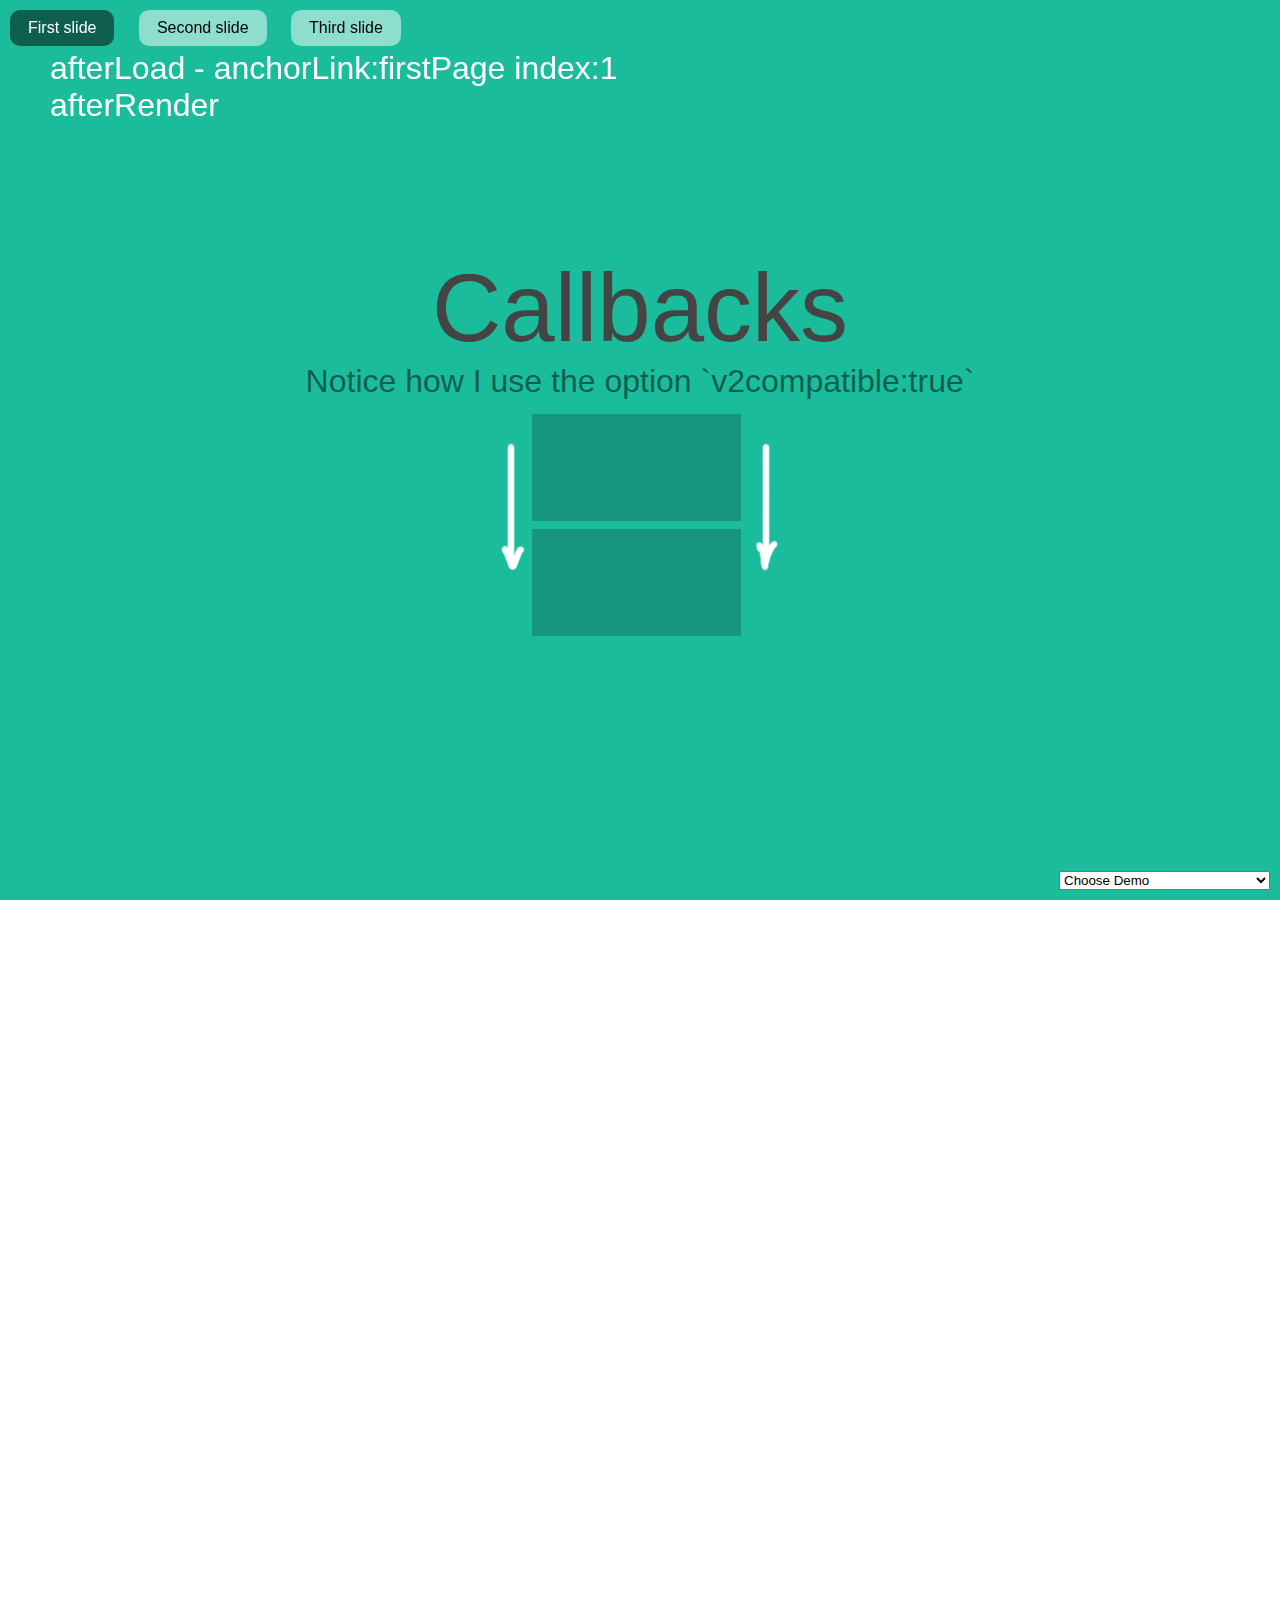
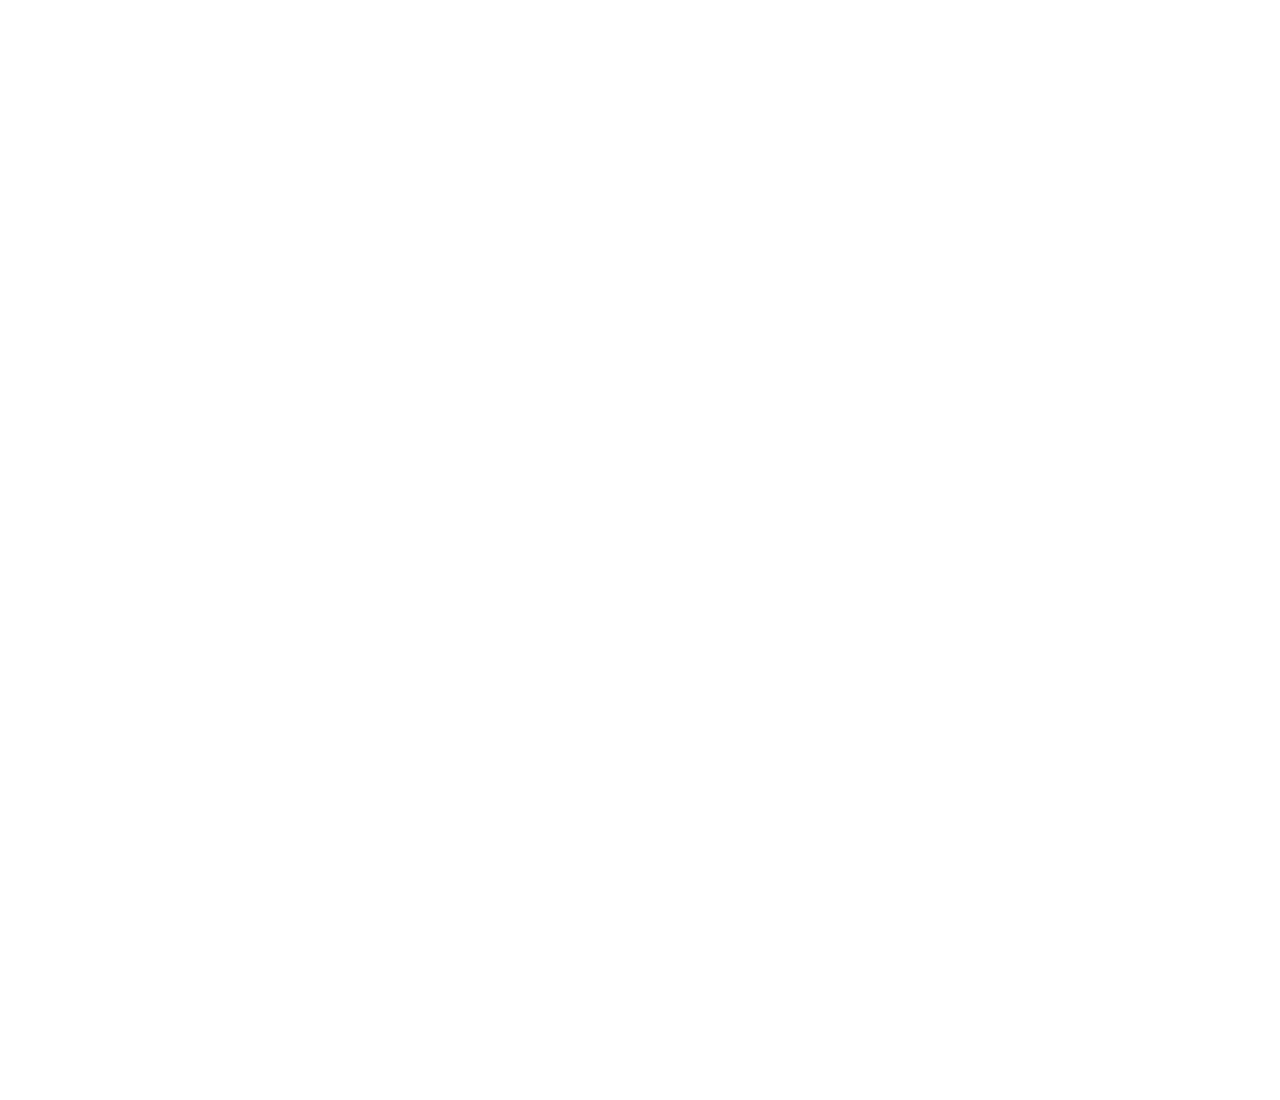
<file: fullPage.js-master/examples/callbacks-v2-compatible.html>
<!DOCTYPE html>
<html xmlns="http://www.w3.org/1999/xhtml">

<head>
	<meta http-equiv="Content-Type" content="text/html; charset=utf-8" />
	<title>Callback function - fullPage.js</title>
	<meta name="author" content="Alvaro Trigo Lopez" />
	<meta name="description" content="fullPage callback function." />
	<meta name="keywords"  content="fullpage,jquery,demo,callback,function,event" />
	<meta name="Resource-type" content="Document" />


	<link rel="stylesheet" type="text/css" href="../dist/fullpage.css" />
	<link rel="stylesheet" type="text/css" href="examples.css" />

	<!--[if IE]>
		<script type="text/javascript">
			 var console = { log: function() {} };
		</script>
	<![endif]-->
</head>
<body>

<div style="position:fixed;top:50px;left:50px;color:white;z-index:999;" id="callbacksDiv"></div>


<ul id="menu">
	<li data-menuanchor="firstPage"><a href="#firstPage">First slide</a></li>
	<li data-menuanchor="secondPage"><a href="#secondPage">Second slide</a></li>
	<li data-menuanchor="3rdPage"><a href="#3rdPage">Third slide</a></li>
</ul>

<select id="demosMenu">
  <option selected>Choose Demo</option>
  <option id="jquery-adapter">jQuery adapter</option>
  <option id="active-slide">Active section and slide</option>
  <option id="auto-height">Auto height</option>
  <option id="autoplay-video-and-audio">Autoplay Video and Audio</option>
  <option id="backgrounds">Background images</option>
  <option id="backgrounds-fixed">Fixed fullscreen backgrounds</option>
  <option id="background-video">Background video</option>
  <option id="callbacks-v2-compatible">Callbacks version 2</option>
  <option id="callbacks-v3">Callbacks version 3</option>
  <option id="continuous-horizontal">Continuous horizontal</option>
  <option id="continuous-vertical">Continuous vertical</option>
  <option id="parallax">Parallax</option>
  <option id="css3">CSS3</option>
  <option id="drag-and-move">Drag And Move</option>
  <option id="easing">Easing</option>
  <option id="fading-effect">Fading Effect</option>
  <option id="fixed-headers">Fixed headers</option>
  <option id="gradient-backgrounds">Gradient backgrounds</option>
  <option id="interlocked-slides">Interlocked Slides</option>
  <option id="looping">Looping</option>
  <option id="methods">Methods</option>
  <option id="navigation-vertical">Vertical navigation dots</option>
  <option id="navigation-horizontal">Horizontal navigation dots</option>
  <option id="navigation-tooltips">Navigation tooltips</option>
  <option id="no-anchor">No anchor links</option>
  <option id="normal-scroll">Normal scrolling</option>
  <option id="normalScrollElements">Normal scroll elements</option>
  <option id="offset-sections">Offset sections</option>
  <option id="one-section">One single section</option>
  <option id="reset-sliders">Reset sliders</option>
  <option id="responsive-auto-height">Responsive Auto Height</option>
  <option id="responsive-height">Responsive Height</option>
  <option id="responsive-width">Responsive Width</option>
  <option id="responsive-slides">Responsive Slides</option>
  <option id="scrollBar">Scroll bar enabled</option>
  <option id="scroll-horizontally">Scroll horizontally</option>
  <option id="scrollOverflow">Scroll inside sections and slides</option>
  <option id="scrollOverflow-reset">ScrollOverflow Reset</option>
  <option id="lazy-load">Lazy load</option>
  <option id="scrolling-speed">Scrolling speed</option>
  <option id="trigger-animations">Trigger animations</option>
  <option id="vue-fullpage">Vue-fullpage component</option>
</select>


<div id="fullpage">
	<div class="section " id="section0">
		<h1>Callbacks</h1>
		<p>Notice how I use the option `v2compatible:true`</p>
		<img src="imgs/fullPage.png" alt="fullPage" />
	</div>
	<div class="section" id="section1">
		<div class="slide">
			<div class="intro">
				<h1>Feel free</h1>
				<p>All the callbacks you need to do whatever you need.</p>
				<p>Just what you would expect.</p>
			</div>
		</div>
		<div class="slide">
			<h1>Slide 2</h1>
		</div>
	</div>
	<div class="section" id="section2">
		<div class="intro">
			<h1>Ideal for animations</h1>
			<p>Total control over your website.</p>
		</div>
	</div>
</div>

<script type="text/javascript" src="../dist/fullpage.js"></script>
<script type="text/javascript" src="examples.js"></script>
<script type="text/javascript">
    var deleteLog = false;

    var myFullpage = new fullpage('#fullpage', {
        v2compatible: true,
        sectionsColor: ['#1bbc9b', '#4BBFC3', '#7BAABE', 'whitesmoke', '#ccddff'],
        anchors: ['firstPage', 'secondPage', '3rdPage', '4thpage', 'lastPage'],
        menu: '#menu',
        onLeave: function(index, nextIndex, direction){
            if(deleteLog){
                document.getElementById('callbacksDiv').innerHTML = '';
            }
            document.getElementById('callbacksDiv').innerHTML += '<p>onLeave - index:' + index + ' nextIndex:' + nextIndex + ' direction:' + direction + '</p>';

            console.log("onLeave--" + "index: " + index + " nextIndex: " + nextIndex + " direction: " +  direction);
        },
        onSlideLeave: function(anchorLink, index, slideIndex, direction, nextSlideIndex){
            if(deleteLog){
                document.getElementById('callbacksDiv').innerHTML = '';
            }
            document.getElementById('callbacksDiv').innerHTML += '<p>onSlideLeave - anchorLink:' + anchorLink + " index:" + index + " slideIndex:" + slideIndex +" direction:" + direction + " nextSlideIndex:" + nextSlideIndex + '</p>';
            console.log("onSlideLeave--" + "anchorLink: " + anchorLink + " index: " + index + " slideIndex: " + slideIndex + " direction: " + direction);
        },
        afterRender: function(){
            document.getElementById('callbacksDiv').innerHTML += '<p>afterRender</p>';
            console.log("afterRender");
        },
        afterResize: function(){
            document.getElementById('callbacksDiv').innerHTML += '<p>afterResize</p>';
            console.log("afterResize");
        },
        afterSlideLoad: function(anchorLink, index, slideAnchor, slideIndex){
            document.getElementById('callbacksDiv').innerHTML += '<p>afterSlideLoad - anchorLink:' + anchorLink + " index:" + index + " slideAnchor:" + slideAnchor +" slideIndex:" + slideIndex + '</p>';
            deleteLog = true;
            console.log("afterSlideLoad--" + "anchorLink: " + anchorLink + " index: " + index + " slideAnchor: " + slideAnchor + " slideIndex: " + slideIndex);
            console.log("----------------");
        },
        afterLoad: function(anchorLink, index){
            console.log("after Load  " + index);
            document.getElementById('callbacksDiv').innerHTML += '<p>afterLoad - anchorLink:' + anchorLink + " index:" + index + '</p>';
            deleteLog = true;
            console.log('===============');
            console.log("afterLoad--" + "anchorLink: " + anchorLink + " index: " + index );
        }
    });

</script>

</body>
</html>
</file>
<file: style.css>
a{
  text-decoration:none;
  
}
a:visited {color:#FFFFFF; text-decoration:none;}
a:hover {color: rgb(86, 83, 241); text-decoration:underline;}

.body{
  margin:0px;
  padding:0px;
  border:none;
}

.hand{
  width: 1920px;
  height: 395px; 
  position: absolute;
  top:-460px;
}

.hand_01{
  width: 1920px;
  position: absolute;
  top: 100px;
  
}

.box1{
  position: relative;
}

.handico{
  position: absolute;
  
  top: 10px;
}

.handText{
  position: absolute;
  left: 50%;
  top: 50%;
  margin-left: -60px;
  font-size: 3em;
  color: #FFFFFF;
  text-shadow: black 0.1em 0.1em 0.2em;
}

.box2{
  position: absolute;
  background-color: #79BBCF;
  width: 1920px;
  height: 104px;
  border:none;
  top: 390px;
}

.box2_ul{
  border:none;
  top: 100px;
  margin: -10px 10px;
  display: flex;
  list-style: none;
}

.Home{
  padding-top: 22px;
  padding-left: 415px;
  font-family: Arial;
  font-size: 42px;
  font-weight: 900;
  color: #FFFFFF;
  
}

.product{
  padding-top: 22px;
  padding-left: 176px;
  font-family: Arial;
  font-size: 42px;
  font-weight: 900;
  color: #FFFFFF;
}

.About_me{
  padding-top: 22px;
  padding-left: 176px;
  font-family: Arial;
  font-size: 42px;
  font-weight: 900;
  color: #FFFFFF;
}

.Contact{
  padding-top: 22px;
  padding-left: 176px;
  font-family: Arial;
  font-size: 42px;
  font-weight: 900;
  color: #FFFFFF;
}

.box3{
  position: relative;
  border:none;
  height: 929px; 
}

.bg2{
  width: 1920px;
  height: 929px; 
}

.bg2_1{
  width: 425px;
  height: 614px;
  position: absolute;
  margin-left: 295px;
  margin-top: -300px;
  top: 50%; 
}

.bg2_2{
  position: absolute;
  left: 50%;
  top: 50%;
  font-size: 3em;
  margin-left: 280px;
  color: #FFFFFF;
  text-shadow: black 0.1em 0.1em 0.2em;
  margin-top: -260px;
}

.bg2_3{
  position: absolute;
  width: 40%;
  font-size: 2em;
  left: 50%;
  top: 50%;
  margin-top: -160px;
  color: #FFFFFF;
  text-shadow: black 0.1em 0.1em 0.2em;
  margin-left: 100px;
}

.bg2_4{
  position: absolute;
  left: 50%;
  top: 50%;
  width: 316px;
  height: 110px;
  color: #FFFFFF;
  text-shadow: black 0.1em 0.1em 0.2em;
  margin-left: 350px;
  margin-top: 55px;
}
.box4{
  position: relative;
  border:none;
  height: 929px; 
}

.bg3{
  width: 1920px;
  height: 929px; 
}

.bg3_1{
  top: 50%;
  position: absolute;
  margin-left: 130px;
  margin-top: -150px;
}

.bg3_2{
  position: absolute;
  top: 50%;
  left: 50%;
  font-size: 4em;
  color: #FFFFFF;
  text-shadow: black 0.1em 0.1em 0.2em;
  margin-top: -330px;
  margin-left: -75px;
}

.bg3_3{
  top: 50%;
  position: absolute;
  margin-left: 610px;
  margin-top: -150px;
}

.bg3_4{
  top: 50%;
  position: absolute;
  margin-left: 1085px;
  margin-top: -150px;
}

.bg3_5{
  top: 50%;
  position: absolute;
  margin-left: 1561px;
  margin-top: -150px;
}

.bg4{
  width: 1920px;
  height: 909px; 
}

.box5{
  position: relative;
  border:none;
}

.bg4_1{
  position: absolute;
  font-size: 4em;
  top: 50%;
  left: 50%;
  color: #FFFFFF;
  text-shadow: black 0.1em 0.1em 0.2em;
  margin-top: -360px;
  margin-left: -75px;
}

.bg4_2{
  top: 50%;
  position: absolute;
  margin-left: 20px;
  margin-top: -180px;
}

.bg4_3{
  top: 50%;
  position: absolute;
  margin-left: 657px;
  margin-top: -180px;
}

.bg4_4{
  top: 50%;
  position: absolute;
  margin-left: 1294px;
  margin-top: -180px;
}

.bg5{
  position: absolute;
  margin-top: -109px;
  width: 1920px;
}

.bg5_1{
  position: absolute;
  margin-top: -95px;
  margin-left: 20px;
}

.bg5_2{
  position: absolute;
  margin-top: -35px;
  margin-left: 582px;
}

.bg5_3{
  position: absolute;
  margin-top: -35px;
  margin-left: 1713px;
}

.bg5_4{
  position: absolute;
  margin-top: -35px;
  margin-left: 1786px;
}


.bg5_5{
  position: absolute;
  margin-top: -35px;
  margin-left: 1855px;
}
</file>
<file: style3.css>
a{
  text-decoration:none; 
}
a:visited {color:#FFFFFF; text-decoration:none;}
a:hover {color: rgb(86, 83, 241); text-decoration:underline;}

.body{
    margin:0px;
    padding:0px;
    border:none;
  }
  
  .hand{
    width: 1920px;
    height: 395px; 
  }
  
  .box1{
    position: relative;
  }
  
  .handico{
    position: absolute;
    left: 50%;
    top: 50%;
    margin-top: -130px;
    margin-left: -85px;
  }
  
  .handText{
    position: absolute;
    left: 50%;
    top: 50%;
    margin-left: -60px;
    font-size: 3em;
    color: #FFFFFF;
    text-shadow: black 0.1em 0.1em 0.2em;
  }

  .box2{
    background-color: #79BBCF;
    width: 1920px;
    height: 104px; 
    border:none;
  }
  
  .box2_ul{
    border:none;
    margin: -10px 10px;
    display: flex;
    list-style: none;
  }
  
  .Home{
    padding-top: 22px;
    padding-left: 415px;
    font-family: Arial;
    font-size: 42px;
    font-weight: 900;
    color: #FFFFFF;
  }
  
  .product{
    padding-top: 22px;
    padding-left: 176px;
    font-family: Arial;
    font-size: 42px;
    font-weight: 900;
    color: #FFFFFF;
  }
  
  .About_me{
    padding-top: 22px;
    padding-left: 176px;
    font-family: Arial;
    font-size: 42px;
    font-weight: 900;
    color: #FFFFFF;
  }
  
  .Contact{
    padding-top: 22px;
    padding-left: 176px;
    font-family: Arial;
    font-size: 42px;
    font-weight: 900;
    color: #FFFFFF;
  }

  .box3{
    position: relative;
    border:none;
    height: 929px; 
  }
  
  .bg2{
    width: 1920px;
    height: 929px; 
  }
  
  .bg2_1{
    width: 425px;
    height: 614px;
    position: absolute;
    margin-left: 295px;
    margin-top: -300px;
    top: 50%; 
    left: 50%;
  }
  
  .bg2_2{
    position: absolute;
  
    top: 50%;
    font-size: 3em;
    margin-left: 280px;
    color: #FFFFFF;
    text-shadow: black 0.1em 0.1em 0.2em;
    margin-top: -260px;
  }
  
  .bg2_3{
    position: absolute;
    width: 40%;
    font-size: 2em;
    top: 50%;
    margin-top: -160px;
    color: #FFFFFF;
    text-shadow: black 0.1em 0.1em 0.2em;
    margin-left: 100px;
    line-height: 1.7;
  }
  
  .bg2_4{
    position: absolute;
    top: 50%;
    width: 316px;
    height: 110px;
    color: #FFFFFF;
    text-shadow: black 0.1em 0.1em 0.2em;
    margin-left: 350px;
    margin-top: 150px;
  }
  .box4{
    position: relative;
    border:none;
    height: 929px; 
  }

  .bg3{
    width: 1920px;
    height: 929px; 
  }

  .bg3_1{
      position: absolute;
      top: 10%;
      margin-left: 100px;
      margin-top: 30px;
      font-size: 4em;
  }
  .bg3_2{
    position: absolute;
    top: 10%;
    margin-left: 100px;
    margin-top: 180px;
    font-size: 3em;
}
 .bg3_3{
    position: absolute;
    top: 10%;
    margin-left: 100px;
    margin-top: 300px;
    font-size: 3em;
}
.bg3_4{
    position: absolute;
    top: 10%;
    margin-left: 100px;
    margin-top: 420px;
    font-size: 3em;
}

.bg3_5{
  position: absolute;
  left: 50%;
  top: 10%;
  margin-left: 60px;
  margin-top: 30px;
  font-size: 4em;
}

.bg3_6{
  position: absolute;
  left: 50%;
  top: 10%;
  margin-left: 60px;
  margin-top: 180px;
  font-size: 3em;
}

.bg3_7{
  position: absolute;
  left: 50%;
  top: 10%;
  margin-left: 60px;
  margin-top: 300px;
  font-size: 3em;
}

.bg5{
  position: absolute;
  margin-top: -109px;
  width: 1920px;
}
.box5{
  position: relative;
  border:none;
}
.bg5_1{
  position: absolute;
  margin-top: -95px;
  margin-left: 20px;
}

.bg5_2{
  position: absolute;
  margin-top: -35px;
  margin-left: 582px;
}

.bg5_3{
  position: absolute;
  margin-top: -35px;
  margin-left: 1713px;
}

.bg5_4{
  position: absolute;
  margin-top: -35px;
  margin-left: 1786px;
}


.bg5_5{
  position: absolute;
  margin-top: -35px;
  margin-left: 1855px;
}
</file>
<file: style4.css>
a{
  text-decoration:none; 
}
a:visited {color:#FFFFFF; text-decoration:none;}
a:hover {color: rgb(86, 83, 241); text-decoration:underline;}

.body{
    margin:0px;
    padding:0px;
    border:none;
  }
  
  .hand{
    width: 1920px;
    height: 395px; 
  }
  
  .box1{
    position: relative;
  }
  
  .handico{
    position: absolute;
    left: 50%;
    top: 50%;
    margin-top: -130px;
    margin-left: -85px;
  }
  
  .handText{
    position: absolute;
    left: 50%;
    top: 50%;
    margin-left: -60px;
    font-size: 3em;
    color: #FFFFFF;
    text-shadow: black 0.1em 0.1em 0.2em;
  }

  .box2{
    background-color: #79BBCF;
    width: 1920px;
    height: 104px; 
    border:none;
  }
  
  .box2_ul{
    border:none;
    margin: -10px 10px;
    display: flex;
    list-style: none;
  }
  
  .Home{
    padding-top: 22px;
    padding-left: 415px;
    font-family: Arial;
    font-size: 42px;
    font-weight: 900;
    color: #FFFFFF;
  }
  
  .product{
    padding-top: 22px;
    padding-left: 176px;
    font-family: Arial;
    font-size: 42px;
    font-weight: 900;
    color: #FFFFFF;
  }
  
  .About_me{
    padding-top: 22px;
    padding-left: 176px;
    font-family: Arial;
    font-size: 42px;
    font-weight: 900;
    color: #FFFFFF;
  }
  
  .Contact{
    padding-top: 22px;
    padding-left: 176px;
    font-family: Arial;
    font-size: 42px;
    font-weight: 900;
    color: #FFFFFF;
  }

  .box3{
    position: relative;
    border:none;
    height: 929px; 
  }
  
  .bg2{
    width: 1920px;
    height: 929px; 
  }

  .bg2_1{
    position: absolute;
    top: 8%;
    margin-left: 390px;
    font-size: 3.5em;
  }

  .bg2_6{
    position: absolute;
    top: 25%;
    margin-left: 380px;
  }

  .bg2_2{
    position: absolute;
    top: 24%;
    margin-left: 460px;
    text-shadow: white 0.1em 0.1em 0.2em;
    font-size: 2.5em;
  }

  
  .bg2_3{
    position: absolute;
    top: 280px;
    margin-left: 340px;
    text-shadow: white 0.1em 0.1em 0.2em;
    font-size: 2em;
  }

  .bg2_4{
    position: absolute;
    top: 320px;
    margin-left: 340px;
    text-shadow: white 0.1em 0.1em 0.2em;
    font-size: 2em;
  }
  .bg2_5{
    position: absolute;
    top: 360px;
    margin-left: 340px;
    text-shadow: white 0.1em 0.1em 0.2em;
    font-size: 2em;
  }

  .bg3_1{
    position: absolute;
    top: 440px;
    margin-left: 460px;
    text-shadow: white 0.1em 0.1em 0.2em;
    font-size: 2.5em;
  }

  .bg3_2{
    position: absolute;
    top: 500px;
    margin-left: 340px;
    text-shadow: white 0.1em 0.1em 0.2em;
    font-size: 2em;
  }
  
  .bg3_3{
    position: absolute;
    top: 540px;
    margin-left: 340px;
    text-shadow: white 0.1em 0.1em 0.2em;
    font-size: 2em;
  }

  .bg3_4{
    position: absolute;
    top: 460px;
    margin-left: 380px;
    width: 55px;
    height: 55px;
  }

  form {
    position: absolute;
    /* 居中表单 margin: 0 auto; */
    width: 400px;
    top: 800px;
    left: 1109px;
    padding: 1em;
    border: 1px solid #CCC;
    border-radius: 1em;
  }
  
  form div + div {
    margin-top: 1em;
  }
  
  label {
    display: inline-block;
    width: 90px;
    text-align: right;
  }
  
  input, textarea {
    font: 1em sans-serif;
    width: 300px;
    box-sizing: border-box;
  
    border: 1px solid #999;
  }
  
  input:focus, textarea:focus {

    border-color: #000;
  }
  
  textarea {
    vertical-align: top;
    height: 5em;
  }
  
  .button {
    padding-left: 90px;
    width: 600px;
  }
  
  button {
    margin-left: .5em;
  }

  .bg5{
    position: absolute;
    margin-top: -109px;
    width: 1900px;
  }
  .box5{
    position: relative;
    border:none;
  }
  .bg5_1{
    position: absolute;
    margin-top: -95px;
    margin-left: 20px;
  }
  
  .bg5_2{
    position: absolute;
    margin-top: -35px;
    margin-left: 582px;
  }
  
  .bg5_3{
    position: absolute;
    margin-top: -35px;
    margin-left: 1713px;
  }
  
  .bg5_4{
    position: absolute;
    margin-top: -35px;
    margin-left: 1786px;
  }
  
  
  .bg5_5{
    position: absolute;
    margin-top: -35px;
    margin-left: 1855px;
  }
</file>
<file: style2.css>
a{
  text-decoration:none; 
}
a:visited {color:#FFFFFF; text-decoration:none;}
a:hover {color: rgb(86, 83, 241); text-decoration:underline;}

.body{
    margin:0px;
    padding:0px;
    border:none;
  }
  
  .hand{
    width: 1900px;
    height: 395px; 
  }
  
  .box1{
    position: relative;
  }
  
  .handico{
    position: absolute;
    left: 50%;
    top: 50%;
    margin-top: -130px;
    margin-left: -85px;
  }
  
  .handText{
    position: absolute;
    left: 50%;
    top: 50%;
    margin-left: -60px;
    font-size: 3em;
    color: #FFFFFF;
    text-shadow: black 0.1em 0.1em 0.2em;
  }

  .box2{
    background-color: #79BBCF;
    width: 1900px;
    height: 104px; 
    border:none;
  }
  
  .box2_ul{
    border:none;
    margin: -10px 10px;
    display: flex;
    list-style: none;
  }
  
  .Home{
    padding-top: 22px;
    padding-left: 415px;
    font-family: Arial;
    font-size: 42px;
    font-weight: 900;
    color: #FFFFFF;
  }
  
  .product{
    padding-top: 22px;
    padding-left: 176px;
    font-family: Arial;
    font-size: 42px;
    font-weight: 900;
    color: #FFFFFF;
  }
  
  .About_me{
    padding-top: 22px;
    padding-left: 176px;
    font-family: Arial;
    font-size: 42px;
    font-weight: 900;
    color: #FFFFFF;
  }
  
  .Contact{
    padding-top: 22px;
    padding-left: 176px;
    font-family: Arial;
    font-size: 42px;
    font-weight: 900;
    color: #FFFFFF;
  }

  .bg1{
    width: 1900px;
    height: 1858px; 
  }

  .bg1_1{
  position: absolute;
  top: 50%;
  margin-left: 505px;
  margin-top: 150px;
  }

  .bg1_2{
    position: absolute;
    top: 50%;
    margin-top: 450px;
    margin-left: 145px;
  }
  .bg1_3{
    position: absolute;
    top: 50%;
    margin-top: 450px;
    margin-left: 762px;
  }
  .bg1_4{
    position: absolute;
    top: 50%;
    margin-top: 450px;
    margin-left: 1379px;
  }
   .bg1_5{
    position: absolute;
    top: 50%;
    margin-top: 1100px;
    margin-left: 145px;
  }
  .bg1_6{
    position: absolute;
    top: 50%;
    margin-top: 1100px;
    margin-left: 762px;
  }
  .bg1_7{
    position: absolute;
    top: 50%;
    margin-top: 1100px;
    margin-left: 1379px;
  }

  .bg5{
    position: absolute;
    margin-top: -109px;
    width: 1900px;
  }
  .box5{
    position: relative;
    border:none;
  }
  .bg5_1{
    position: absolute;
    margin-top: -95px;
    margin-left: 20px;
  }
  
  .bg5_2{
    position: absolute;
    margin-top: -35px;
    margin-left: 582px;
  }
  
  .bg5_3{
    position: absolute;
    margin-top: -35px;
    margin-left: 1713px;
  }
  
  .bg5_4{
    position: absolute;
    margin-top: -35px;
    margin-left: 1786px;
  }
  
  
  .bg5_5{
    position: absolute;
    margin-top: -35px;
    margin-left: 1855px;
  }
</file>
<file: fullPage.js-master/dist/fullpage.css>
/*!
 * fullPage 3.0.7
 * https://github.com/alvarotrigo/fullPage.js
 *
 * @license GPLv3 for open source use only
 * or Fullpage Commercial License for commercial use
 * http://alvarotrigo.com/fullPage/pricing/
 *
 * Copyright (C) 2018 http://alvarotrigo.com/fullPage - A project by Alvaro Trigo
 */
html.fp-enabled,
.fp-enabled body {
    margin: 0;
    padding: 0;
    overflow:hidden;

    /*Avoid flicker on slides transitions for mobile phones #336 */
    -webkit-tap-highlight-color: rgba(0,0,0,0);
}
.fp-section {
    position: relative;
    -webkit-box-sizing: border-box; /* Safari<=5 Android<=3 */
    -moz-box-sizing: border-box; /* <=28 */
    box-sizing: border-box;
}
.fp-slide {
    float: left;
}
.fp-slide, .fp-slidesContainer {
    height: 100%;
    display: block;
}
.fp-slides {
    z-index:1;
    height: 100%;
    overflow: hidden;
    position: relative;
    -webkit-transition: all 0.3s ease-out; /* Safari<=6 Android<=4.3 */
    transition: all 0.3s ease-out;
}
.fp-section.fp-table, .fp-slide.fp-table {
    display: table;
    table-layout:fixed;
    width: 100%;
}
.fp-tableCell {
    display: table-cell;
    vertical-align: middle;
    width: 100%;
    height: 100%;
}
.fp-slidesContainer {
    float: left;
    position: relative;
}
.fp-controlArrow {
    -webkit-user-select: none; /* webkit (safari, chrome) browsers */
    -moz-user-select: none; /* mozilla browsers */
    -khtml-user-select: none; /* webkit (konqueror) browsers */
    -ms-user-select: none; /* IE10+ */
    position: absolute;
    z-index: 4;
    top: 50%;
    cursor: pointer;
    width: 0;
    height: 0;
    border-style: solid;
    margin-top: -38px;
    -webkit-transform: translate3d(0,0,0);
    -ms-transform: translate3d(0,0,0);
    transform: translate3d(0,0,0);
}
.fp-controlArrow.fp-prev {
    left: 15px;
    width: 0;
    border-width: 38.5px 34px 38.5px 0;
    border-color: transparent #fff transparent transparent;
}
.fp-controlArrow.fp-next {
    right: 15px;
    border-width: 38.5px 0 38.5px 34px;
    border-color: transparent transparent transparent #fff;
}
.fp-scrollable {
    overflow: hidden;
    position: relative;
}
.fp-scroller{
    overflow: hidden;
}
.iScrollIndicator{
    border: 0 !important;
}
.fp-notransition {
    -webkit-transition: none !important;
    transition: none !important;
}
#fp-nav {
    position: fixed;
    z-index: 100;
    margin-top: -32px;
    top: 50%;
    opacity: 1;
    -webkit-transform: translate3d(0,0,0);
}
#fp-nav.fp-right {
    right: 17px;
}
#fp-nav.fp-left {
    left: 17px;
}
.fp-slidesNav{
    position: absolute;
    z-index: 4;
    opacity: 1;
    -webkit-transform: translate3d(0,0,0);
    -ms-transform: translate3d(0,0,0);
    transform: translate3d(0,0,0);
    left: 0 !important;
    right: 0;
    margin: 0 auto !important;
}
.fp-slidesNav.fp-bottom {
    bottom: 17px;
}
.fp-slidesNav.fp-top {
    top: 17px;
}
#fp-nav ul,
.fp-slidesNav ul {
  margin: 0;
  padding: 0;
}
#fp-nav ul li,
.fp-slidesNav ul li {
    display: block;
    width: 14px;
    height: 13px;
    margin: 7px;
    position:relative;
}
.fp-slidesNav ul li {
    display: inline-block;
}
#fp-nav ul li a,
.fp-slidesNav ul li a {
    display: block;
    position: relative;
    z-index: 1;
    width: 100%;
    height: 100%;
    cursor: pointer;
    text-decoration: none;
}
#fp-nav ul li a.active span,
.fp-slidesNav ul li a.active span,
#fp-nav ul li:hover a.active span,
.fp-slidesNav ul li:hover a.active span{
    height: 12px;
    width: 12px;
    margin: -6px 0 0 -6px;
    border-radius: 100%;
 }
#fp-nav ul li a span,
.fp-slidesNav ul li a span {
    border-radius: 50%;
    position: absolute;
    z-index: 1;
    height: 4px;
    width: 4px;
    border: 0;
    background: #333;
    left: 50%;
    top: 50%;
    margin: -2px 0 0 -2px;
    -webkit-transition: all 0.1s ease-in-out;
    -moz-transition: all 0.1s ease-in-out;
    -o-transition: all 0.1s ease-in-out;
    transition: all 0.1s ease-in-out;
}
#fp-nav ul li:hover a span,
.fp-slidesNav ul li:hover a span{
    width: 10px;
    height: 10px;
    margin: -5px 0px 0px -5px;
}
#fp-nav ul li .fp-tooltip {
    position: absolute;
    top: -2px;
    color: #fff;
    font-size: 14px;
    font-family: arial, helvetica, sans-serif;
    white-space: nowrap;
    max-width: 220px;
    overflow: hidden;
    display: block;
    opacity: 0;
    width: 0;
    cursor: pointer;
}
#fp-nav ul li:hover .fp-tooltip,
#fp-nav.fp-show-active a.active + .fp-tooltip {
    -webkit-transition: opacity 0.2s ease-in;
    transition: opacity 0.2s ease-in;
    width: auto;
    opacity: 1;
}
#fp-nav ul li .fp-tooltip.fp-right {
    right: 20px;
}
#fp-nav ul li .fp-tooltip.fp-left {
    left: 20px;
}
.fp-auto-height.fp-section,
.fp-auto-height .fp-slide,
.fp-auto-height .fp-tableCell{
    height: auto !important;
}

.fp-responsive .fp-auto-height-responsive.fp-section,
.fp-responsive .fp-auto-height-responsive .fp-slide,
.fp-responsive .fp-auto-height-responsive .fp-tableCell {
    height: auto !important;
}

/*Only display content to screen readers*/
.fp-sr-only{
    position: absolute;
    width: 1px;
    height: 1px;
    padding: 0;
    overflow: hidden;
    clip: rect(0, 0, 0, 0);
    white-space: nowrap;
    border: 0;
}
</file>
<file: fullPage.js-master/examples/examples.css>
@CHARSET "ISO-8859-1";
/* Reset CSS
 * --------------------------------------- */
body,div,dl,dt,dd,ul,ol,li,h1,h2,h3,h4,h5,h6,pre,
form,fieldset,input,textarea,p,blockquote,th,td {
    padding: 0;
    margin: 0;
}
a{
	text-decoration:none;
}
table {
    border-spacing: 0;
}
fieldset,img {
    border: 0;
}
address,caption,cite,code,dfn,em,strong,th,var {
    font-weight: normal;
    font-style: normal;
}
strong{
	font-weight: bold;
}
ol,ul {
    list-style: none;
    margin:0;
    padding:0;
}
caption,th {
    text-align: left;

}
h1,h2,h3,h4,h5,h6 {
    font-weight: normal;
    font-size: 100%;
    margin:0;
    padding:0;
    color:#444;
}
q:before,q:after {
    content:'';
}
abbr,acronym { border: 0;
}


/* Custom CSS
 * --------------------------------------- */
body{
	font-family: arial,helvetica;
	color: #333;
	color: rgba(0,0,0,0.5);
}
.wrap{
	margin-left: auto;
	margin-right: auto;
	width: 960px;
	position: relative;
}
h1{
	font-size: 6em;
}
p{
	font-size: 2em;
}
.intro p{
	width: 50%;
	margin: 0 auto;
	font-size: 1.5em;
}
.section{
	text-align:center;
}
#menu li {
	display:inline-block;
	margin: 10px;
	color: #000;
	background:#fff;
	background: rgba(255,255,255, 0.5);
	-webkit-border-radius: 10px;
            border-radius: 10px;
}
#menu li.active{
	background:#666;
	background: rgba(0,0,0, 0.5);
	color: #fff;
}
#menu li a{
	text-decoration:none;
	color: #000;
}
#menu li.active a:hover{
	color: #000;
}
#menu li:hover{
	background: rgba(255,255,255, 0.8);
}
#menu li a,
#menu li.active a{
	padding: 9px 18px;
	display:block;
}
#menu li.active a{
	color: #fff;
}
#menu{
	position:fixed;
	top:0;
	left:0;
	height: 40px;
	z-index: 70;
	width: 100%;
	padding: 0;
	margin:0;
}
.twitter-share-button{
	position: fixed;
	z-index: 99;
	right: 149px;
	top: 9px;
}
#download{
	margin: 10px 0 0 0;
	padding: 15px 10px;
	color: #fff;
	text-shadow: 0 -1px 0 rgba(0,0,0,0.25);
	background-color: #49afcd;
	background-image: -moz-linear-gradient(top, #5bc0de, #2f96b4);
	background-image: -ms-linear-gradient(top, #5bc0de, #2f96b4);
	background-image: -webkit-gradient(linear,0 0,0 100%,from( #5bc0de),to( #2f96b4));
	background-image: -webkit-linear-gradient(top, #5bc0de, #2f96b4);
	background-image: -o-linear-gradient(top, #5bc0de, #2f96b4);
	background-image: linear-gradient(top, #5bc0de, #2f96b4);
	background-repeat: repeat-x;
	filter: progid:DXImageTransform.Microsoft.gradient(startColorstr='#5bc0de', endColorstr='#2f96b4', GradientType=0);
	border-color: #2f96b4 #2f96b4 #1f6377;
	border-color: rgba(0,0,0,.1) rgba(0,0,0,.1) rgba(0,0,0,.25);
	filter: progid:DXImageTransform.Microsoft.gradient(enabled=false);

	-webkit-border-radius: 6px;
	-moz-border-radius: 6px;
	border-radius: 6px;
	vertical-align: middle;
	cursor: pointer;
	display: inline-block;
	-webkit-box-shadow: inset 0 1px 0 rgba(255,255,255,0.2),0 1px 2px rgba(0,0,0,0.05);
	-moz-box-shadow: inset 0 1px 0 rgba(255,255,255,0.2),0 1px 2px rgba(0,0,0,0.05);
	box-shadow: inset 0 1px 0 rgba(255,255,255,0.2),0 1px 2px rgba(0,0,0,0.05);
}
#download a{
	text-decoration:none;
	color:#fff;
}
#download:hover{
	text-shadow: 0 -1px 0 rgba(0,0,0,.25);
	background-color: #2F96B4;
	background-position: 0 -15px;
	-webkit-transition: background-position .1s linear;
	-moz-transition: background-position .1s linear;
	-ms-transition: background-position .1s linear;
	-o-transition: background-position .1s linear;
	transition: background-position .1s linear;
}
#infoMenu{
	height: 20px;
	color: #f2f2f2;
	position:fixed;
	z-index:70;
	bottom:0;
	width:100%;
	text-align:right;
	font-size:0.9em;
	padding:8px 0 8px 0;
}
#infoMenu ul{
	padding: 0 40px;
}
#infoMenu li a{
	display: block;
	margin: 0 22px 0 0;
	color: #333;
}
#infoMenu li a:hover{
	text-decoration:underline;
}
#infoMenu li{
	display:inline-block;
	position:relative;
}
#examplesList{
	display:none;
	background: #282828;
	-webkit-border-radius: 6px;
	-moz-border-radius: 6px;
	border-radius: 6px;
	padding: 20px;
	float: left;
	position: absolute;
	bottom: 29px;
	right: 0;
	width:638px;
	text-align:left;
}
#examplesList ul{
	padding:0;
}
#examplesList ul li{
	display:block;
	margin: 5px 0;
}
#examplesList ul li a{
	color: #BDBDBD;
	margin:0;
}
#examplesList ul li a:hover{
	color: #f2f2f2;
}
#examplesList .column{
	float: left;
	margin: 0 20px 0 0;
}
#examplesList h3{
	color: #f2f2f2;
	font-size: 1.2em;
	margin: 0 0 15px 0;
	border-bottom: 1px solid rgba(0, 0, 0, 0.4);
	-webkit-box-shadow: 0 1px 0 rgba(255, 255, 255, 0.1);
	-moz-box-shadow: 0 1px 0 rgba(255,255,255,0.1);
	box-shadow: 0 1px 0 rgba(255, 255, 255, 0.1);
	padding: 0 0 5px 0;
}



/* Demos Menu
 * --------------------------------------- */
 #demosMenu{
	position:fixed;
	bottom: 10px;
	right:10px;
	z-index: 999;
 }
</file>
